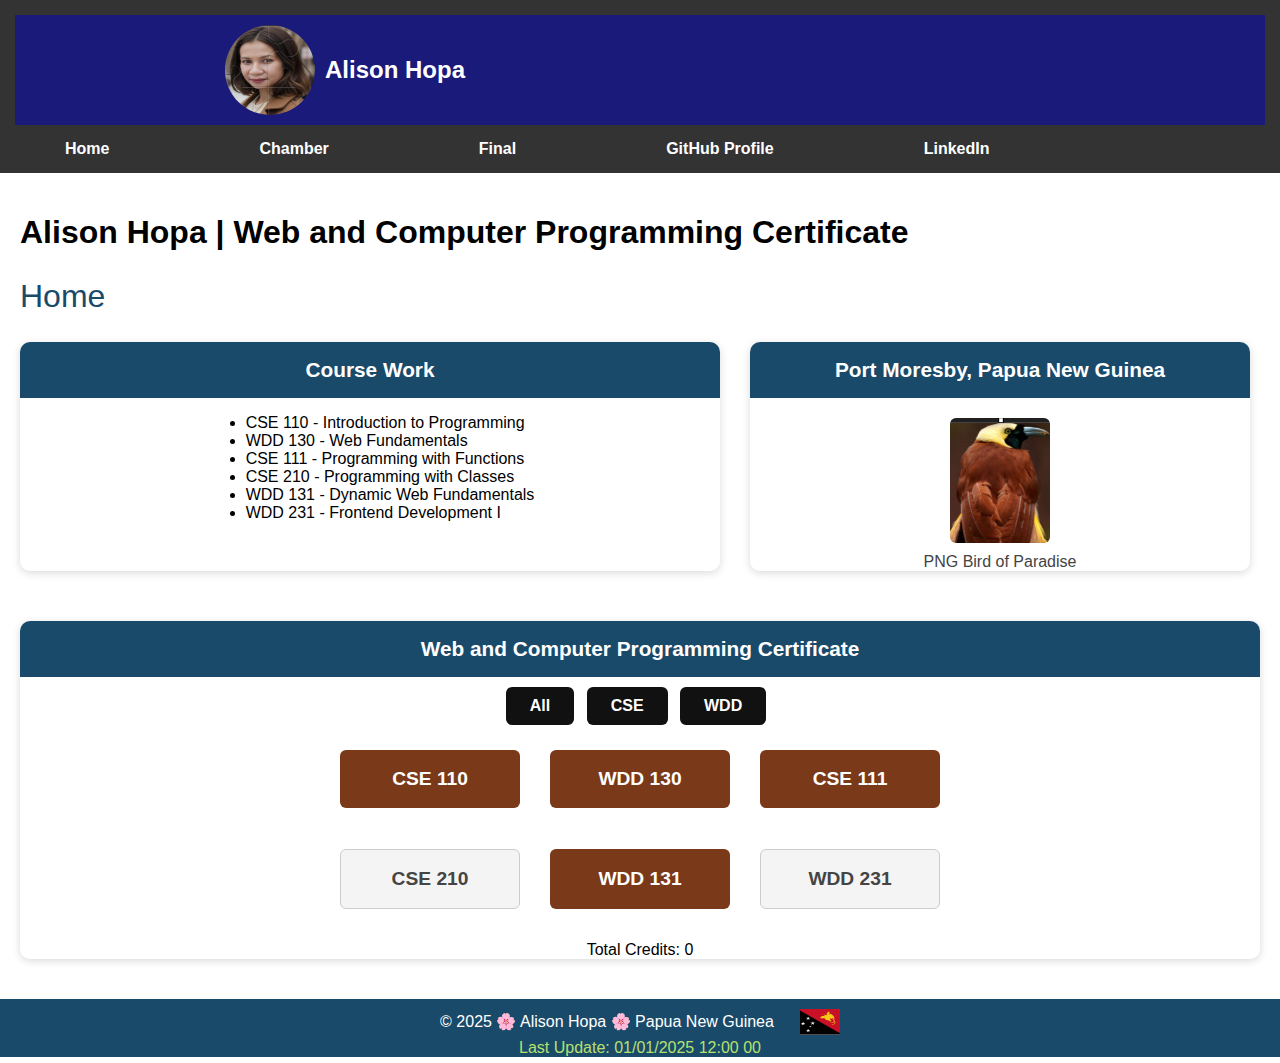
<file: index.html>
<!DOCTYPE html>
<html lang="en">
<head>
    <meta charset="UTF-8">
    <meta name="viewport" content="width=device-width, initial-scale=1.0">
    
    <link rel="preconnect" href="https://fonts.googleapis.com">
    <link rel="preconnect" href="https://fonts.gstatic.com" crossorigin>
    <link href="https://fonts.googleapis.com/css2?family=Roboto:wght@400;700&display=swap" rel="stylesheet">
    <link rel="stylesheet" href="styles/styles.css">
</head>
<body>
    <header>
        <div class="profile-container">
            <div class="profile-content">
                <img class="profile-img" src="images/pimage.png" alt="Profile Image of Alison Hopa">
                <h1 class="profile-name">Alison Hopa</h1>
            </div>
        </div>
        <nav class="nav-links" role="navigation" aria-label="Main navigation">
            <ul>
                <li><a href="#">Home</a></li>
                <li><a href="#">Chamber</a></li>
                <li><a href="final/final-project.html">Final</a></li>
                <li><a href="#">GitHub Profile</a></li>
                <li><a href="#">LinkedIn</a></li>
            </ul>
        </nav>
    </header>
    
    <main>
        <h1>Alison Hopa | Web and Computer Programming Certificate</h1>
        <h2 class="page-title">Home</h2>
        <div class="cards-container">
            <section class="course-work card">
                <h2>Course Work</h2>
                <ul>
                    <li>CSE 110 - Introduction to Programming</li>
                    <li>WDD 130 - Web Fundamentals</li>
                    <li>CSE 111 - Programming with Functions</li>
                    <li>CSE 210 - Programming with Classes</li>
                    <li>WDD 131 - Dynamic Web Fundamentals</li>
                    <li>WDD 231 - Frontend Development I</li>
                </ul>
            </section>

            <section class="location card">
                <h2>Port Moresby, Papua New Guinea</h2>
                <img src="images/bimage.webp" alt="Bird of Paradise in Papua New Guinea">
                <div class="caption">PNG Bird of Paradise</div>
            </section>
        </div>  

        <section class="certificate card">
            <h2>Web and Computer Programming Certificate</h2>
            <div class="filters">
                <button class="filter-btn">All</button>
                <button class="filter-btn">CSE</button>
                <button class="filter-btn">WDD</button>
            </div>
            <div class="courses">
                <button data-type="CSE">CSE 110</button>
                <button data-type="WDD">WDD 130</button>
                <button data-type="CSE">CSE 111</button>
                <button data-type="CSE">CSE 210</button>
                <button data-type="WDD">WDD 131</button>
                <button data-type="WDD">WDD 231</button>
            </div>
            <div id="total-credits">Total Credits: 0</div>
        </section>
    </main>

    <footer>
        <div class="footer-content">
            <span>&copy; 2025 <span class="flower-icon">🌸</span> Alison Hopa <span class="flower">🌸</span> Papua New Guinea</span>
            <img src="images/image.png" alt="Papua New Guinea Flag" class="flag-img">
        </div>
        <div class="footer-update">
            Last Update: 01/01/2025 12:00 00 
        </div>
    </footer>

    <script src="scripts/scripts.js"></script>
</body>
</html>
</file>
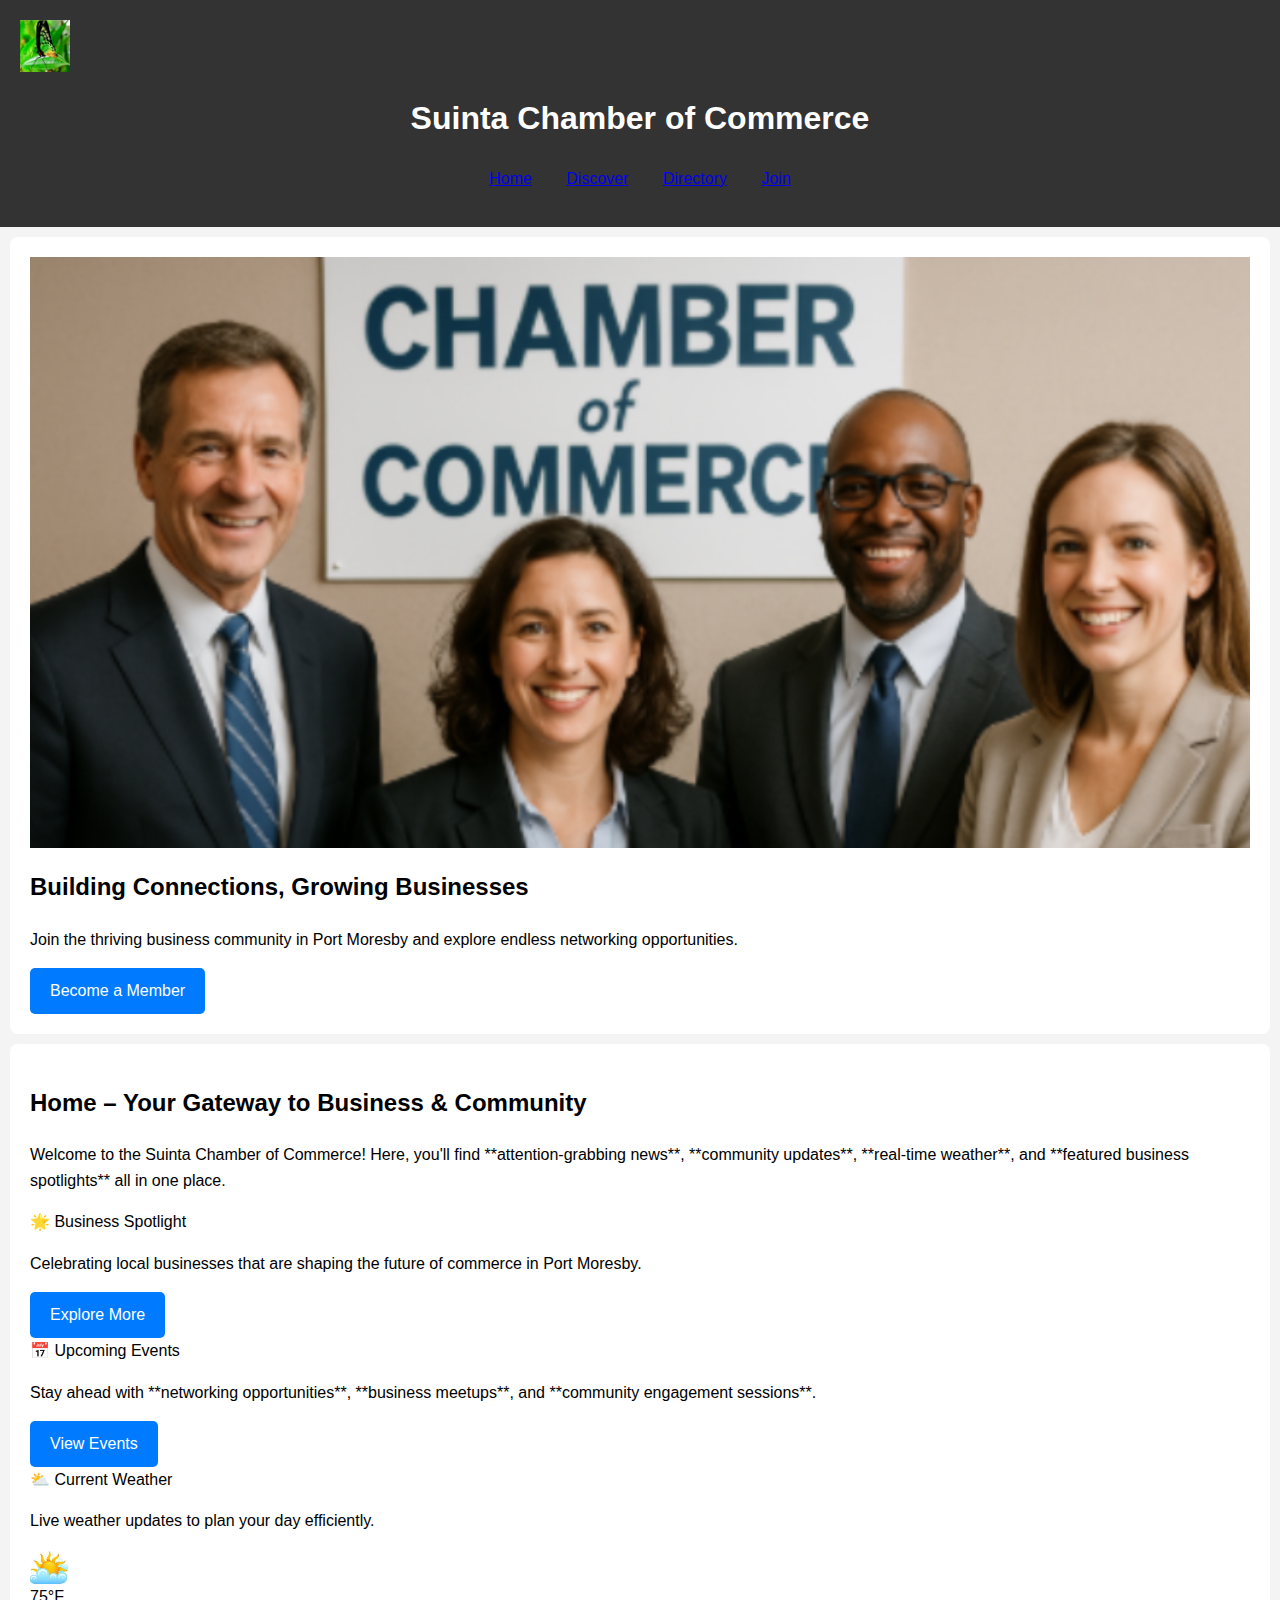
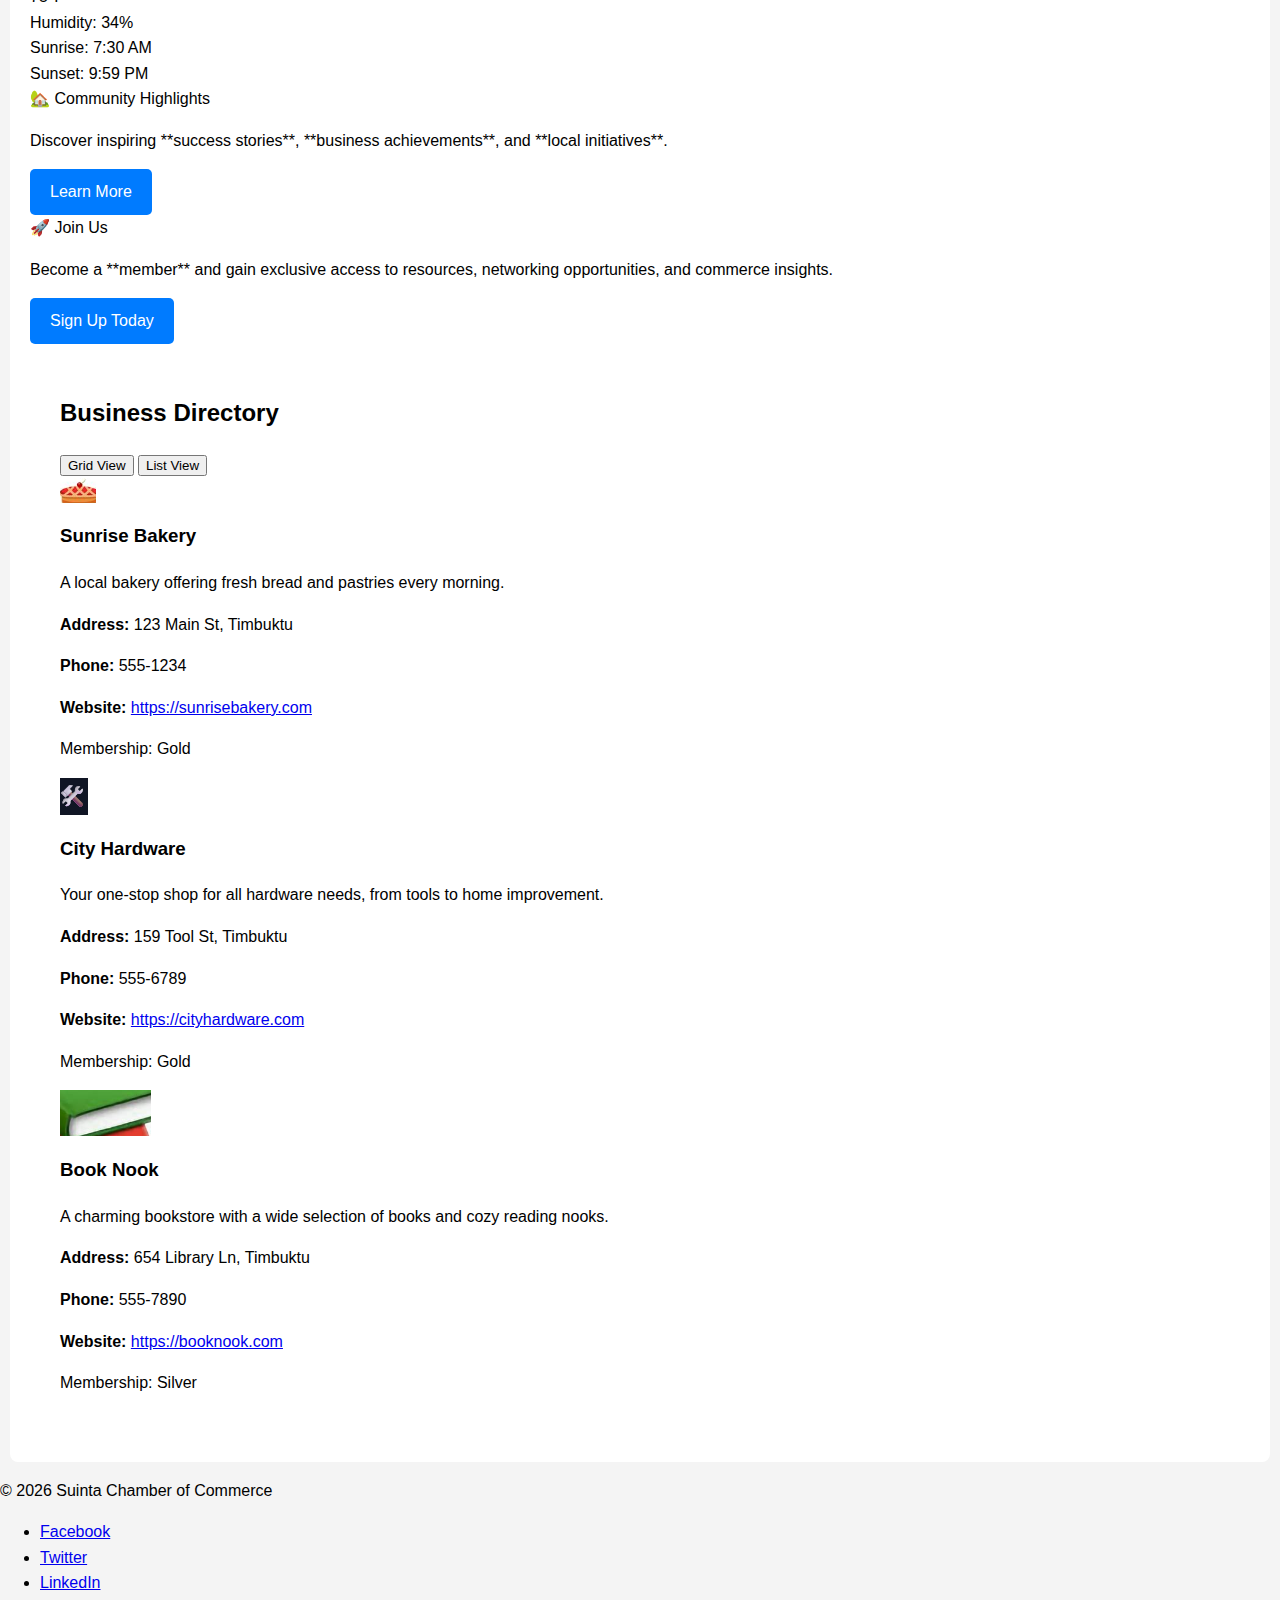
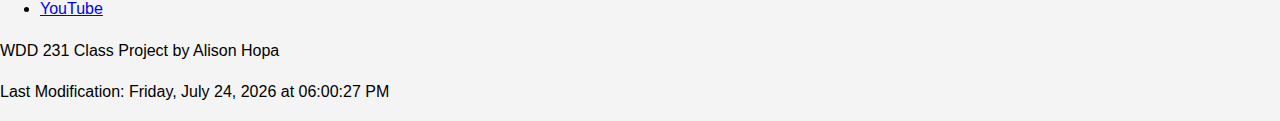
<file: chamber/index.html>
<!DOCTYPE html>
<html lang="en">
  <head>
    <meta charset="UTF-8">
    <meta name="viewport" content="width=device-width, initial-scale=1.0">
    <meta name="description" content="Join the thriving business community in Port Moresby with the Suinta Chamber of Commerce. Discover networking opportunities, business spotlights, and community updates.">
    <meta name="keywords" content="business, chamber of commerce, networking, Port Moresby, events, community">
    <meta name="author" content="Suinta Chamber of Commerce">
    
    <!-- Open Graph for Social Sharing -->
    <meta property="og:title" content="Suinta Chamber of Commerce - Building Connections, Growing Businesses">
    <meta property="og:description" content="Explore business opportunities, events, and community highlights in Port Moresby.">
    <meta property="og:image" content="https://alizenoch.github.io/wdd231/chamber/images/favicon.webp">
    <meta property="og:url" content="https://example.com">
    
    <!-- Favicon -->
    <link rel="icon" href="favicon.ico" type="image/x-icon">
    
    <!-- Stylesheets -->
    <link rel="stylesheet" href="styles.css" media="print" onload="this.media='all'">

    
    <!-- External Fonts -->
    <link rel="preconnect" href="https://fonts.googleapis.com">
    <link href="https://fonts.googleapis.com/css2?family=Roboto:wght@400;700&display=swap" rel="stylesheet">
    
    
    <title>Suinta Chamber of Commerce | Business & Community</title>
</head>

<body>
    <header>
        <div class="logo-container">
            <div class="logo">
                <img src="images/favicon.webp" alt="Suinta Chamber of Commerce" width="50" height="50" loading="lazy">

            </div>
            <h1 class="logo-name">
                <span class="logo-top">Suinta</span>    
                <span class="logo-bottom">Chamber of Commerce</span>
            </h1>
        </div>
        <nav>
           
            <ul id="nav-menu">
                <li><a href="index.html">Home</a></li>
                <li><a href="discover.html">Discover</a></li>
                <li><a href="directory.html">Directory</a></li>
                <li><a href="join.html">Join</a></li>
             
             </ul>
        </nav>
    </header>

    <main>
        <section class="hero">
            <img class="hero-image" src="images/hero-large.webp" alt="Suinta Chamber of Commerce" width="100%" height="700" loading="lazy">

            <div class="hero-text">
                <h2>Building Connections, Growing Businesses</h2>
                <p>Join the thriving business community in Port Moresby and explore endless networking opportunities.</p>
                <a href="join.html" class="cta-button">Become a Member</a>
            </div>
        </section>

        <section id="home">
            <h2> Home – Your Gateway to Business & Community</h2>
            <p>Welcome to the Suinta Chamber of Commerce! Here, you'll find **attention-grabbing news**, **community updates**, **real-time weather**, and **featured business spotlights** all in one place.</p>

            <div class="home-containers">
                <div class="home-box spotlight-box">
                    <div class="box-header">🌟 Business Spotlight</div>
                    <p>Celebrating local businesses that are shaping the future of commerce in Port Moresby.</p>
                    <a href="discover.html" class="cta-button">Explore More</a>
                </div>
                <div class="home-box events-box">
                    <div class="box-header">📅 Upcoming Events</div>
                    <p>Stay ahead with **networking opportunities**, **business meetups**, and **community engagement sessions**.</p>
                    <a href="events.html" class="cta-button">View Events</a>
                </div>
                <div class="home-box weather-box">
                    <div class="box-header">⛅ Current Weather</div>
                    <p>Live weather updates to plan your day efficiently.</p>
                    <div class="current-weather">
                        <div class="weather-row">
                            <img src="images/partly-cloudy-icon.webp" alt="Partly Cloudy" class="weather-icon">
                            <span class="weather-temp">75&deg;F</span>
                        </div>
                        <div class="weather-details">
                            <div>Humidity: 34%</div>
                            <div>Sunrise: 7:30 AM</div>
                            <div>Sunset: 9:59 PM</div>
                        </div>
                    </div>
                </div>
                <div class="home-box community-box">
                    <div class="box-header">🏡 Community Highlights</div>
                    <p>Discover inspiring **success stories**, **business achievements**, and **local initiatives**.</p>
                    <a href="discover.html" class="cta-button">Learn More</a>
                </div>
                <div class="home-box call-to-action-box">
                    <div class="box-header">🚀 Join Us</div>
                    <p>Become a **member** and gain exclusive access to resources, networking opportunities, and commerce insights.</p>
                    <a href="join.html" class="cta-button">Sign Up Today</a>
                </div>
                                 
                 <section>
                  <h2>Business Directory</h2>
                   <button id="gridView">Grid View</button>
                    <button id="listView">List View</button>
                    <div id="directoryContainer" class="grid"></div>
                   </section> <!-- Make sure this closing tag is in place -->  
            </div>
        </section>
    </main>

    <footer>
        <p>© <span id="copyrightYear"></span> Suinta Chamber of Commerce</p>
        <ul class="social-media">
            <li><a href="https://facebook.com/suintachamber">Facebook</a></li>
            <li><a href="https://twitter.com/suintachamber">Twitter</a></li>
            <li><a href="https://linkedin.com/company/suintachamber">LinkedIn</a></li>
            <li><a href="https://youtube.com/suintachamber">YouTube</a></li>
        </ul>
        <p>WDD 231 Class Project by Alison Hopa</p>
        <p>Last Modification: <span id="lastModified"></span></p>
    </footer>
    <script src="scripts/main.js" defer></script>

</body>
</html>
</file>
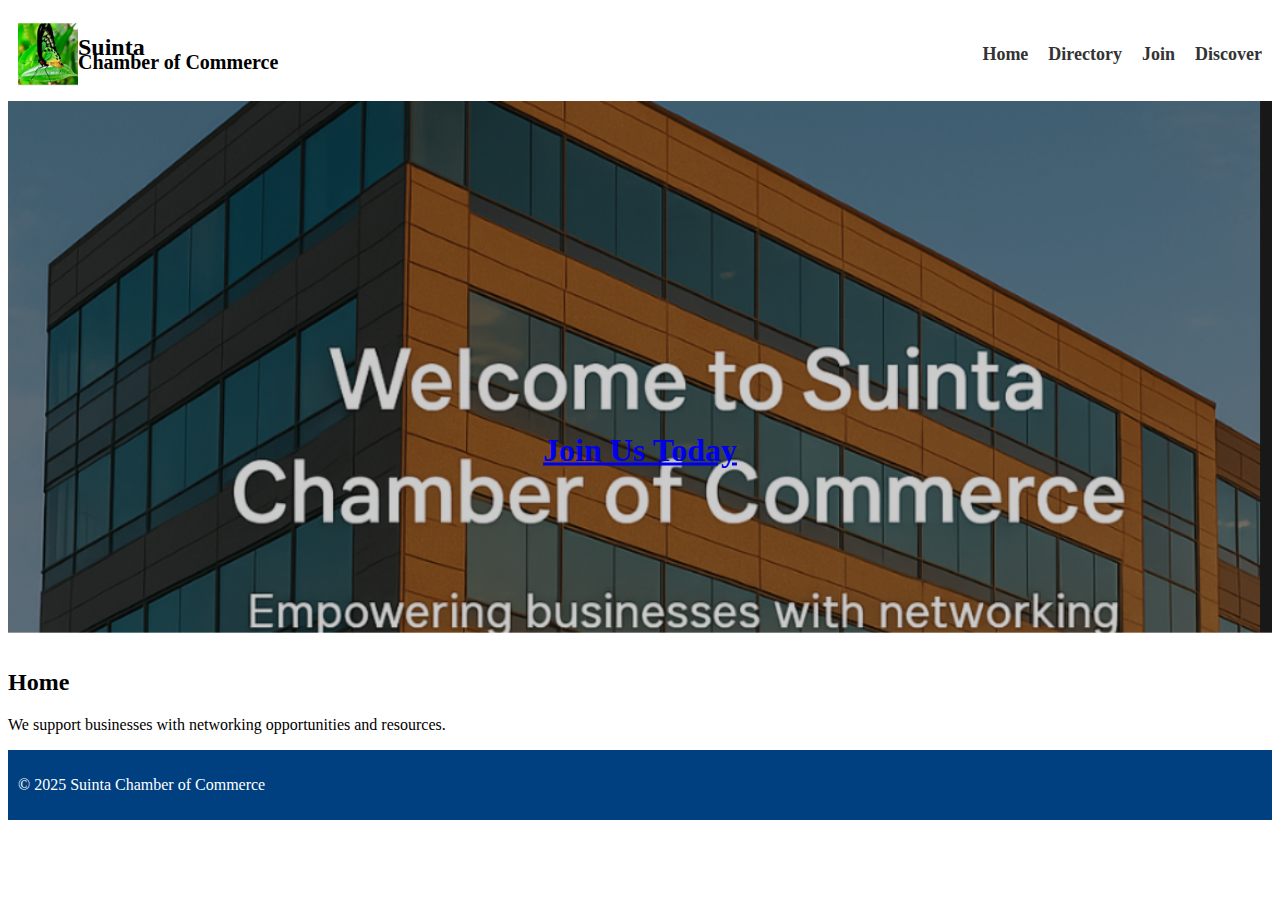
<file: ChamberWebsite/index.html>
<!DOCTYPE html>
<html lang="en">
<head>
    <meta charset="UTF-8">
    <meta name="viewport" content="width=device-width, initial-scale=1.0">
    <title>Suinta Chamber of Commerce</title>
    <link rel="stylesheet" href="styles.css">
    <script src="script.js" defer></script>
</head>
<body>
    
    <header class="header-container">
    <img src="images/logo.jpg" alt="Suinta
     Chamber of Commerce" class="logo-img">
      <div class="header-text">
        <h1>Suinta</h1>
        <h2>Chamber of Commerce</h2>
    </div>
    
    <nav class="nav-links">
        <ul>
            <li><a href="index.html">Home</a></li>
            <li><a href="directory.html">Directory</a></li>
            <li><a href="join.html">Join</a></li>
            <li><a href="discover.html">Discover</a></li>
        </ul>
    </nav>
</header>

<div class="hero">
    <img src="images/hero.jpg" alt="Welcome to Suinta" class="hero-image" loading="lazy">
    <div class="hero-text">
        
        
        <a href="join.html" class="cta-button">Join Us Today</a>
    </div>
</div>



    <main>
        <section id="home">
            <h2>Home</h2>
            <p>We support businesses with networking opportunities and resources.</p>
        </section>
    </main>

    <footer>
        <p>&copy; 2025 Suinta Chamber of Commerce</p>
    </footer>
</body>
</html>
</file>
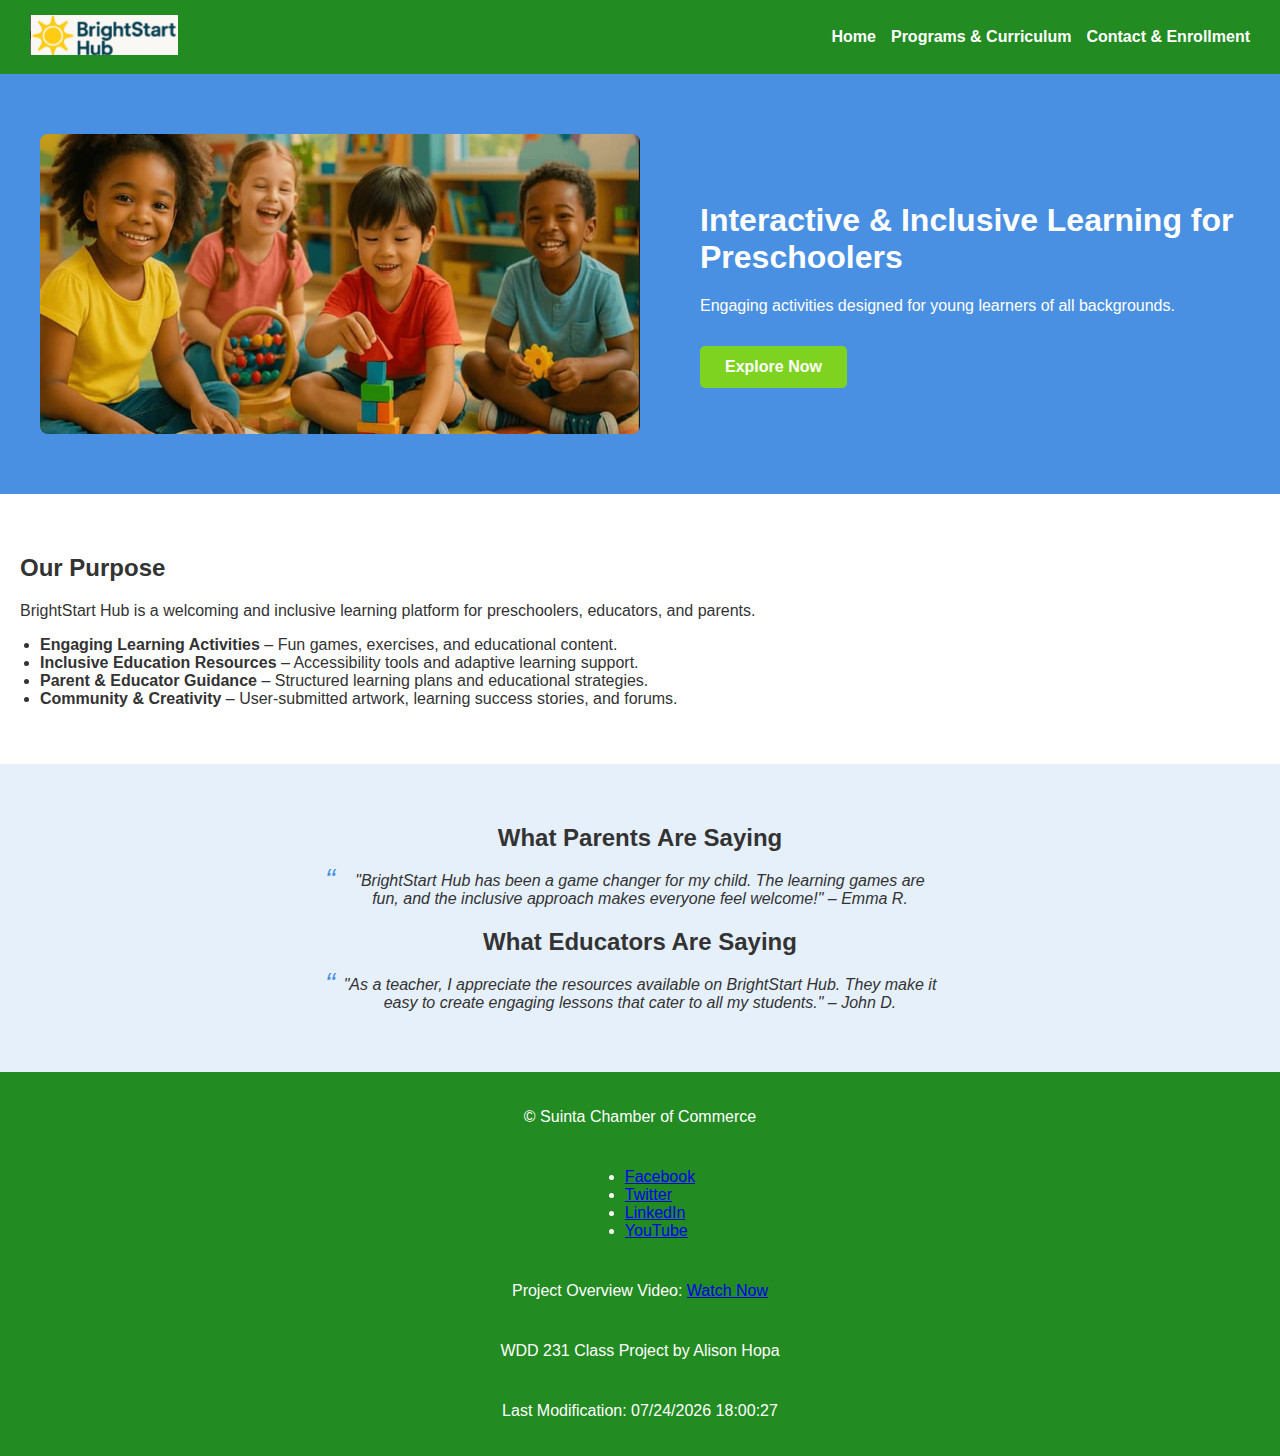
<file: final/index.html>
<!DOCTYPE html>
<html lang="en">
<head>
    <meta charset="UTF-8">
    <meta name="viewport" content="width=device-width, initial-scale=1.0">
    <meta name="description" content="Discover structured preschool programs and interactive learning activities designed for early childhood development.">
    <meta name="author" content="Alison Hopa">

         <!-- Open Graph for Social Sharing -->
    <meta property="og:title" content="Suinta Chamber of Commerce - Building Connections, Growing Businesses">
    <meta property="og:description" content="Explore business opportunities, events, and community highlights in Port Moresby.">
    <meta property="og:image" content="https://alizenoch.github.io/wdd231/final/images/favicon.webp">
    <meta property="og:url" content="https://alizenoch.github.io/wdd231/final/program.html">

      <!-- Favicon -->
    <link rel="icon" href="images/favicon.webp" type="image/webp">

      <!-- Stylesheets -->
    <link rel="stylesheet" href="styles/index.css">

      <!-- External Fonts -->
    <link rel="preconnect" href="https://fonts.googleapis.com">
    <link href="https://fonts.googleapis.com/css2?family=Roboto:wght@400;700&display=swap" rel="stylesheet">

    
    <title>BrightStart Hub</title>
    
    
    
</head>
<body>

    <header>
        <div class="logo"><img src="images/favicon.webp" alt="BrightStart Hub Logo" loading="lazy">
        </div>
        <nav>
            <ul>
                <li><a href="index.html">Home</a></li>
                <li><a href="program.html">Programs & Curriculum</a></li>
                <li><a href="contact.html">Contact & Enrollment</a></li>
            </ul>
        </nav>
    </header>

    <main>
        <section class="hero">
            <img src="images/hero-large.jpg" alt="Preschool kids learning and playing" loading="lazy" class="hero-img" >
            <div class="hero-text">
                <h1>Interactive & Inclusive Learning for Preschoolers</h1>
                <p>Engaging activities designed for young learners of all backgrounds.</p>
                <a href="programs.html" class="cta-button">Explore Now</a>
            </div>
        </section>

        <section class="about">
            <h2>Our Purpose</h2>
            <p>BrightStart Hub is a welcoming and inclusive learning platform for preschoolers, educators, and parents.</p>
            <ul>
                <li><strong>Engaging Learning Activities</strong> – Fun games, exercises, and educational content.</li>
                <li><strong>Inclusive Education Resources</strong> – Accessibility tools and adaptive learning support.</li>
                <li><strong>Parent & Educator Guidance</strong> – Structured learning plans and educational strategies.</li>
                <li><strong>Community & Creativity</strong> – User-submitted artwork, learning success stories, and forums.</li>
            </ul>
        </section>

        <section class="testimonials">
            <h2>What Parents Are Saying</h2>
            <blockquote>
                "BrightStart Hub has been a game changer for my child. The learning games are fun, and the inclusive approach makes everyone feel welcome!" – Emma R.
            </blockquote>
            <h2>What Educators Are Saying</h2>
            <blockquote>
                "As a teacher, I appreciate the resources available on BrightStart Hub. They make it easy to create engaging lessons that cater to all my students." – John D.
            </blockquote>
        </section>
    </main>

      <footer>
        <p>© <span id="copyrightYear"></span> Suinta Chamber of Commerce</p>
        <ul class="social-media">
            <li><a href="https://facebook.com/brightstarthub">Facebook</a></li>
            <li><a href="https://twitter.com/brightstarthub">Twitter</a></li>
            <li><a href="https://linkedin.com/brightstarthub">LinkedIn</a></li>
            <li><a href="https://youtube.com/brightstarthub">YouTube</a></li>
        </ul>
        <p>Project Overview Video:
            <a href="https://app.screencastify.com/watch/zdKtVbMUAIlNTeCfEAVe" target="_blank">Watch Now</a>
        </p>
        <p>WDD 231 Class Project by Alison Hopa</p>
        <p>Last Modification: <span id="lastModified"></span></p>
    </footer>
    <script defer src="scripts/index.js"></script>

</body>
</html>
</file>
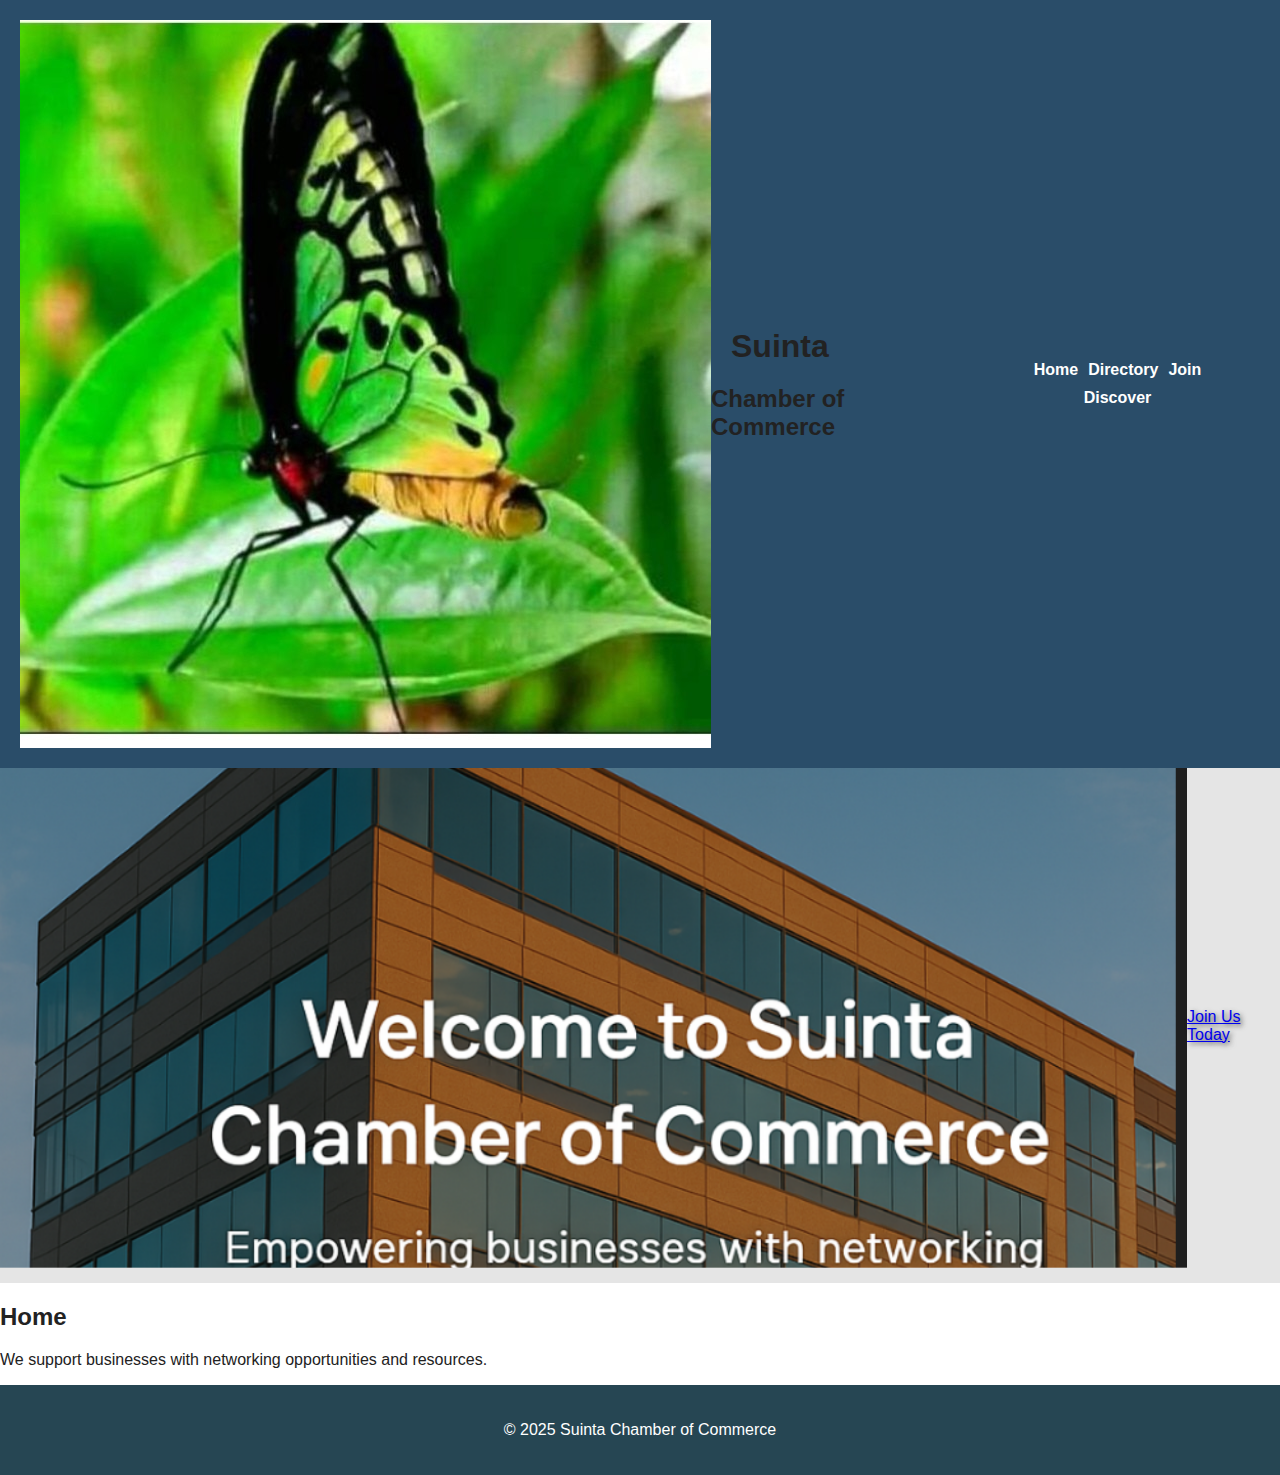
<file: chamber/directory.html>
<!DOCTYPE html>
<html lang="en">
<head>
    <meta charset="UTF-8">
    <meta name="viewport" content="width=device-width, initial-scale=1.0">
    <meta http-equiv="X-UA-Compatible" content="ie=edge">
    <meta name="description" content="Directory page for the Suinta Chamber of Commerce - Supporting local businesses and fostering community growth.">
    <meta name="author" content="Alison Hopa">       
    <title>Suinta Chamber of Commerce Directory</title>
    <!-- Facebook Open Graph Meta Tags -->
    <meta property="og:title" content="Suinta Chamber of Commerce Directory">
    <meta property="og:description" content="Directory page for the Suinta Chamber of Commerce - Supporting local businesses and fostering community growth.">
    <meta property="og:image" content="https://alizenoch.github.io/wdd231/chamber/images/hero.jpg">
    <meta property="og:url" content="https://alizenoch.github.io/wdd231/chamber/directory.html">
    <meta property="og:type" content="website"> <!-- Added this line -->
    
    <link rel="icon" href="images/favicon.ico" type="image/x-icon">
    <link rel="stylesheet" href="styles/styles.css">
    <script src="script.js" defer></script>
</head>
<body>
    
    <header class="header-container">
    <img src="images/favicon.png" alt="Suinta
     Chamber of Commerce" class="favicon-img">
      <div class="header-text">
        <h1>Suinta</h1>
        <h2>Chamber of Commerce</h2>
    </div>
    
    <nav class="nav-links">
        <ul>
            <li><a href="index.html">Home</a></li>
            <li><a href="directory.html">Directory</a></li>
            <li><a href="join.html">Join</a></li>
            <li><a href="discover.html">Discover</a></li>
        </ul>
    </nav>
</header>

<div class="hero">
    <img src="images/hero.jpg" alt="Welcome to Suinta" class="hero-image" loading="lazy">
    <div class="hero-text">
        
        
        <a href="join.html" class="cta-button">Join Us Today</a>
    </div>
</div>



    <main>
        <section id="home">
            <h2>Home</h2>
            <p>We support businesses with networking opportunities and resources.</p>
        </section>
    </main>

    <footer>
        <p>&copy; 2025 Suinta Chamber of Commerce</p>
    </footer>
</body>
</html>
</file>
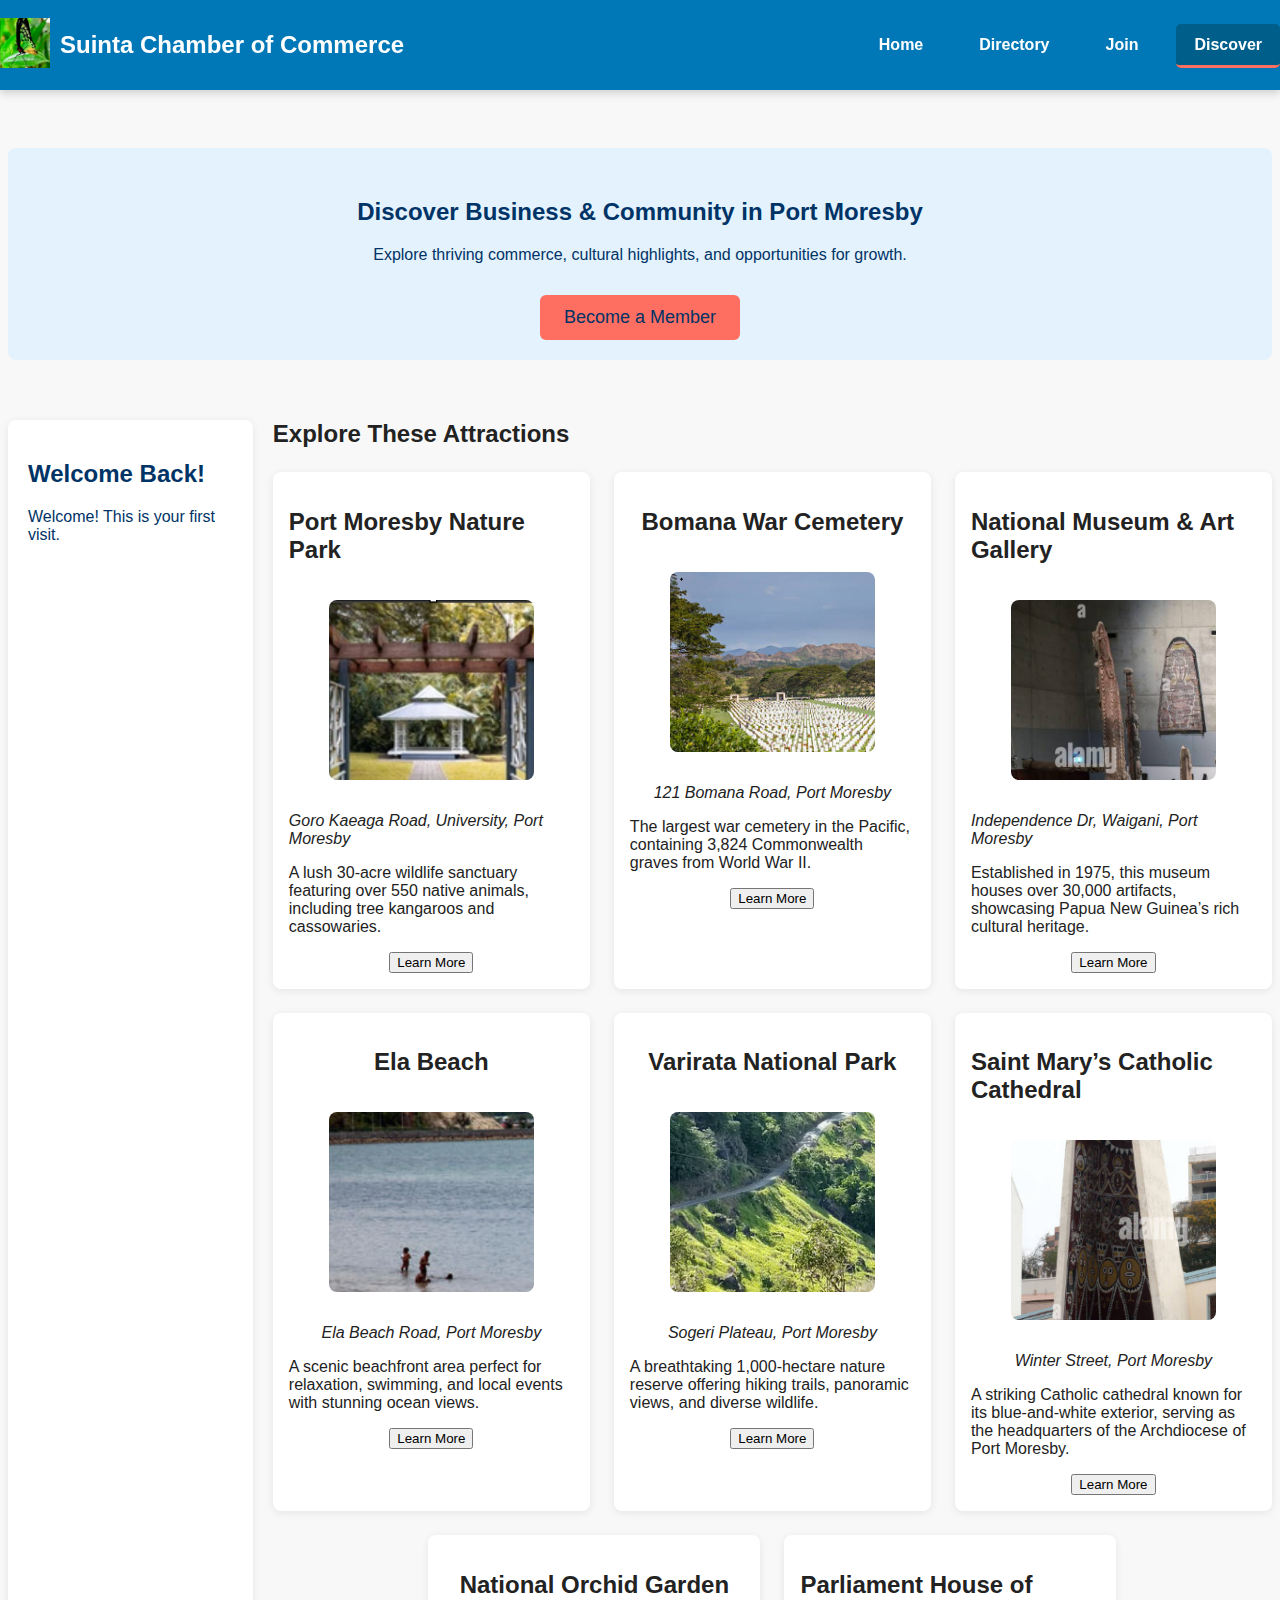
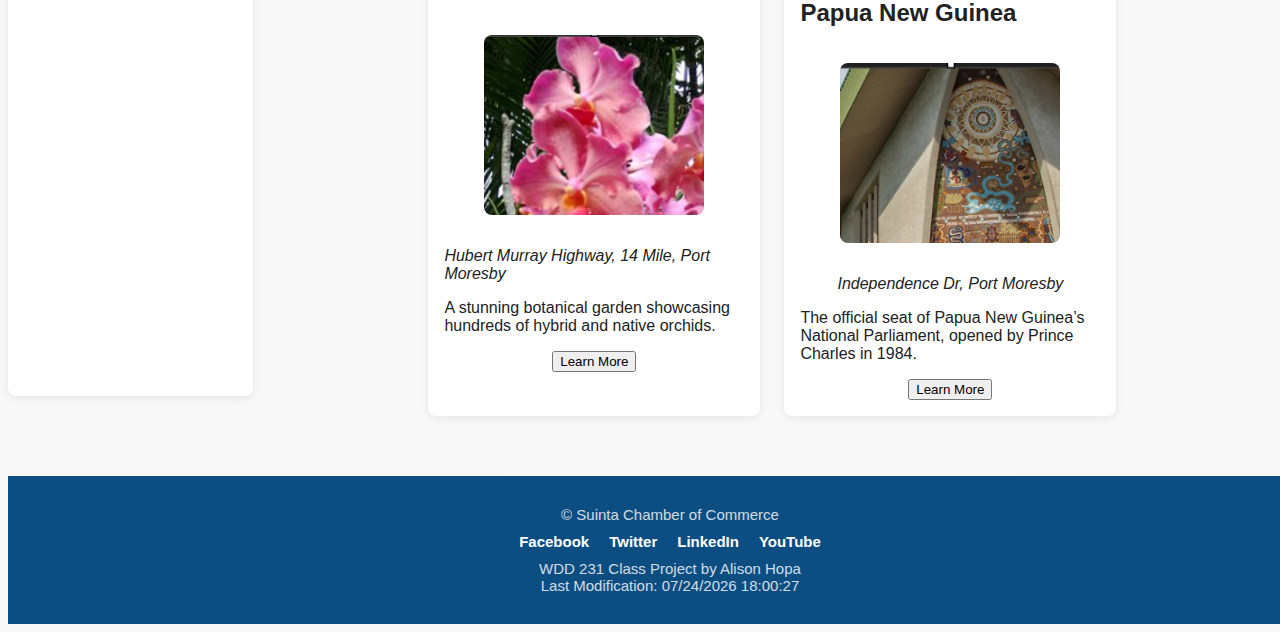
<file: chamber/discover.html>
<!DOCTYPE html>
<html lang="en">
<head>
    <meta charset="UTF-8">
    <meta name="viewport" content="width=device-width, initial-scale=1.0">
    <meta name="description" content="Discover Port Moresby with the Suinta Chamber of Commerce. Explore business opportunities, attractions, and community insights.">
    <meta name="author" content="Alison Hopa">

    <!-- Favicon -->
     <link rel="icon" href="images/favicon.webp" type="image/png">

    <!-- Open Graph Metadata -->
    <meta property="og:title" content="Discover Business & Community in Port Moresby">
    <meta property="og:description" content="Explore thriving commerce, cultural highlights, and opportunities for growth in Port Moresby.">
    <meta property="og:image" content="https://yourchambersite.com/images/og-image.jpg">
    <meta property="og:url" content="https://yourchambersite.com/discover.html">

    <link rel="stylesheet" href="styles/discover.css">
    <title>Discover Port Moresby | Suinta Chamber of Commerce</title>
</head>
<body>
    <header class="header">
        
        <div class="logo-container">
            <div class="logo">
                <img src="images/favicon.webp" alt=" Logo of Suinta Chamber of Commerce" loading="lazy">
            </div>
            <h1 class="logo-name">
                <span class="logo-top">Suinta</span>
                <span class="logo-bottom">Chamber of Commerce</span>
            </h1>
        </div>
        <nav>
            <ul id="nav-menu">
                <li><a href="index.html">Home</a></li>
                <li><a href="directory.html">Directory</a></li>
                <li><a href="join.html">Join</a></li>
                <li><a href="discover.html" class="active" aria-current="page">Discover</a></li>
            </ul>
        </nav>
    </header>
    <div class="container">
        
           
        

        <section class="hero">
            <h2>Discover Business & Community in Port Moresby</h2>
            <p>Explore thriving commerce, cultural highlights, and opportunities for growth.</p>
            <a href="join.html" class="cta-button">Become a Member</a>
        </section>

        <aside class="sidebar">
            <h2>Welcome Back!</h2>
            <p id="visit-message">Checking last visit...</p>
        </aside>

        <main class="content">
            <section class="gallery">
                <h2>Explore These Attractions</h2>
                <div class="card-container">
                    <!-- Cards will be dynamically loaded here -->
                </div>
            </section>
        </main>
    </div>
    <footer>
        <p>© <span id="copyrightYear"></span> Suinta Chamber of Commerce</p>
        <ul class="social-media">
            <li><a href="https://facebook.com/suintachamber">Facebook</a></li>
            <li><a href="https://twitter.com/suintachamber">Twitter</a></li>
            <li><a href="https://linkedin.com/company/suintachamber">LinkedIn</a></li>
            <li><a href="https://youtube.com/suintachamber">YouTube</a></li>
        </ul>
        <p>WDD 231 Class Project by Alison Hopa</p>
        <p>Last Modification: <span id="lastModified"></span></p>
    </footer>
    <script src="scripts/discover.js" defer></script>
</body>
</html>
</file>
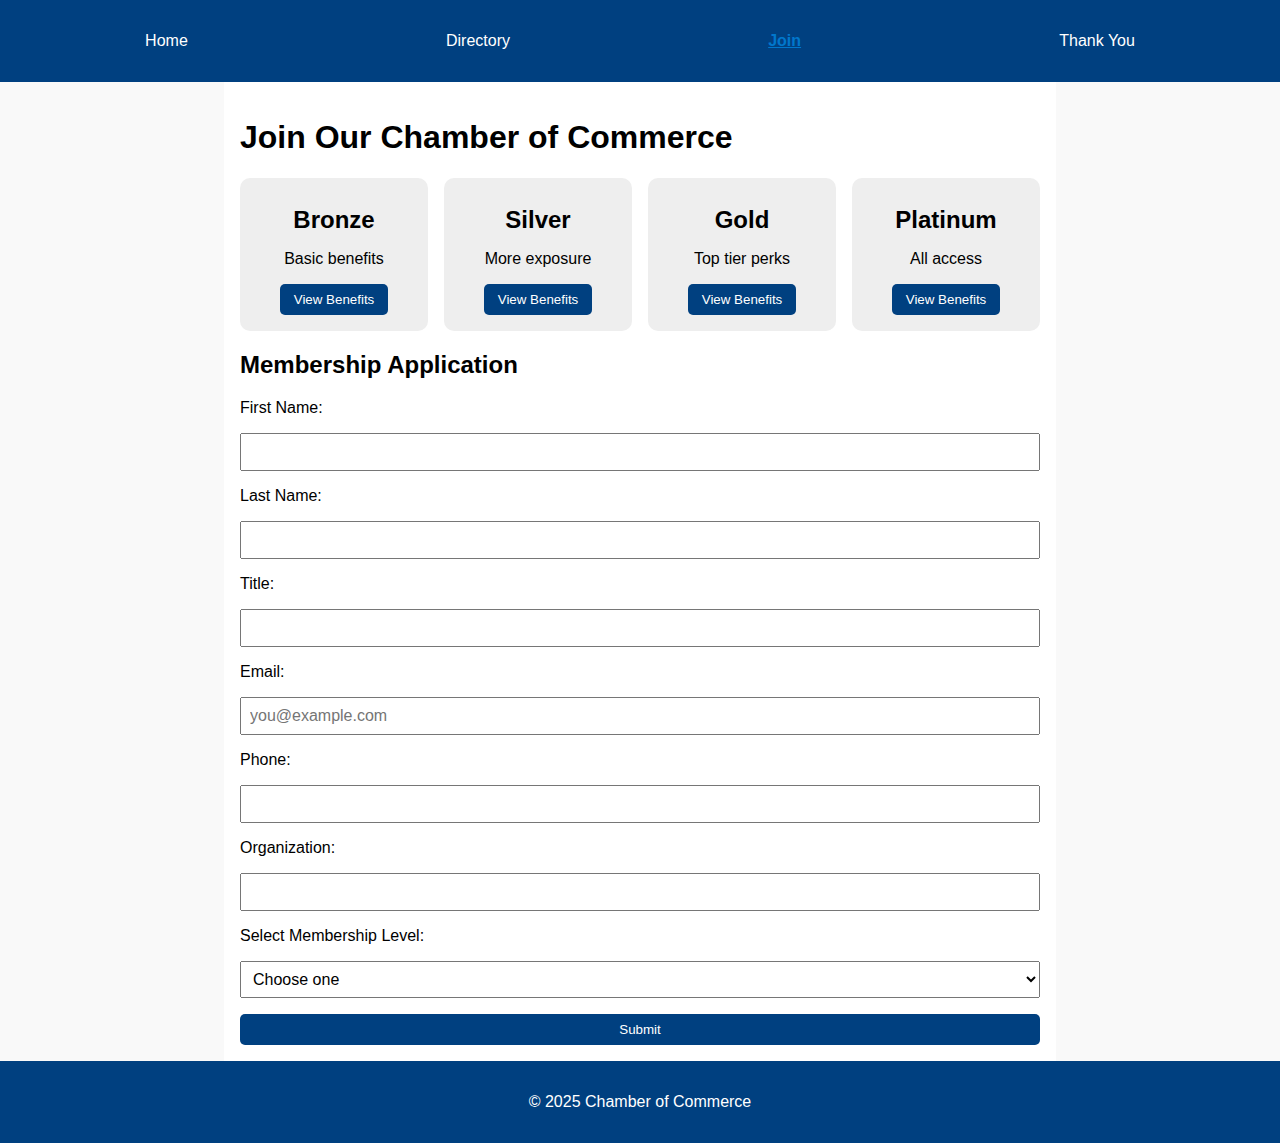
<file: chamber/join.html>
<!DOCTYPE html>
<html lang="en">
<head>
  <meta charset="UTF-8" />
  <meta name="viewport" content="width=device-width, initial-scale=1.0" />
  <meta name="description" content="Join the [Your Chamber Name] Chamber of Commerce" />
  <title>Join | Chamber of Commerce</title>
  <link rel="stylesheet" href="styles/join.css" />
</head>
<body>
  <header>
    <nav class="navbar">
    <ul>
        <li><a href="index.html">Home</a></li>
        <li><a href="directory.html">Directory</a></li>
        <li><a href="index.html" class="active">Join</a></li>
        <li><a href="thank-you.html">Thank You</a></li>
    </ul>
</nav>

  </header>

  <main>
    <h1>Join Our Chamber of Commerce</h1>

    <!-- Membership Cards with Modals -->
    <section class="membership-cards">
      <div class="card" data-level="Bronze">
        <h2>Bronze</h2>
        <p>Basic benefits</p>
        <button class="modal-btn">View Benefits</button>
      </div>
      <div class="card" data-level="Silver">
        <h2>Silver</h2>
        <p>More exposure</p>
        <button class="modal-btn">View Benefits</button>
      </div>
      <div class="card" data-level="Gold">
        <h2>Gold</h2>
        <p>Top tier perks</p>
        <button class="modal-btn">View Benefits</button>
      </div>
      <div class="card" data-level="Platinum">
        <h2>Platinum</h2>
        <p>All access</p>
        <button class="modal-btn">View Benefits</button>
      </div>
    </section>

    <!-- Modal -->
    <div id="modal" class="modal hidden">
      <div class="modal-content">
        <span class="close">&times;</span>
        <h3 id="modal-title">Membership Benefits</h3>
        <p id="modal-body">Details go here...</p>
      </div>
    </div>

    <!-- Join Form -->
    <section class="join-form">
      <h2>Membership Application</h2>
      <form action="thank-you.html" method="GET" id="joinForm">
        <label for="firstname">First Name:</label>
        <input type="text" id="firstname" name="firstname" title="First Name" autocomplete="given-name" required />

        <label for="lastname">Last Name:</label>
        <input type="text" id="lastname" name="lastname" title="Last Name" autocomplete="family-name" required />

        <label for="title">Title:</label>
        <input type="text" id="title" name="title" pattern="[A-Za-z\- ]{7,}" title="At least 7 letters, hyphens, or spaces only" required />

        <label for="email">Email:</label>
        <input type="email" id="email" name="email" placeholder="you@example.com" title="Email" autocomplete="email" required />

        <label for="phone">Phone:</label>
        <input type="tel" id="phone" name="phone" title="Phone" autocomplete="tel" required />

        <label for="organization">Organization:</label>
        <input type="text" id="organization" name="organization" title="Organization" autocomplete="organization" required />

        <label for="membership">Select Membership Level:</label>
        <select id="membership" name="membership" required>
          <option value="">Choose one</option>
          <option value="bronze">Bronze</option>
          <option value="silver">Silver</option>
          <option value="gold">Gold</option>
          <option value="platinum">Platinum</option>
        </select>

        <!-- Hidden Date Timestamp -->
        <input type="hidden" id="timestamp" name="timestamp" />

        <button type="submit">Submit</button>
      </form>
    </section>
  </main>

  <footer>
    <p>&copy; 2025 Chamber of Commerce</p>
  </footer>

  <script src="scripts/join.js"></script>
</body>
</html>
</file>
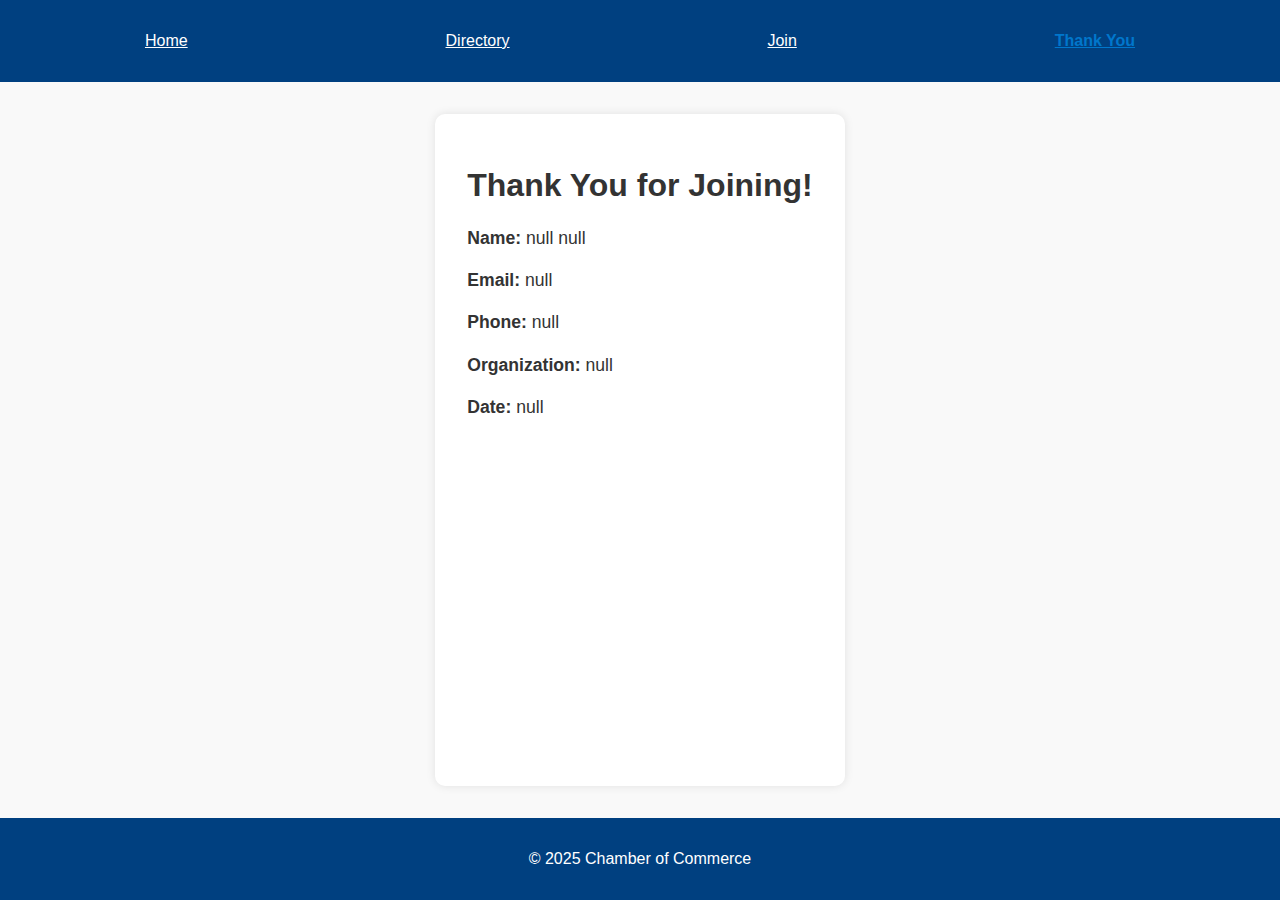
<file: chamber/thank-you.html>
<!DOCTYPE html>
<html lang="en">
<head>
  <meta charset="UTF-8" />
  <meta name="viewport" content="width=device-width, initial-scale=1.0"/>
  <title>Thank You | Chamber</title>
  <link rel="stylesheet" href="styles/thank-you.css" />
</head>
<body>
  <header>
    <nav class="navbar">
        <ul>
            <li><a href="index.html">Home</a></li>
            <li><a href="directory.html">Directory</a></li>
            <li><a href="join.html" >Join</a></li>
            <li><a href="thank-you.html" class="active">Thank You</a></li>
        </ul>
    </nav>
  </header>

  <main>
    <h1>Thank You for Joining!</h1>
    <div id="thank-you-message"></div>
  </main>

  <footer>
    <p>&copy; 2025 Chamber of Commerce</p>
  </footer>

  <script>
    const params = new URLSearchParams(window.location.search);
    const output = `
      <p><strong>Name:</strong> ${params.get("firstname")} ${params.get("lastname")}</p>
      <p><strong>Email:</strong> ${params.get("email")}</p>
      <p><strong>Phone:</strong> ${params.get("phone")}</p>
      <p><strong>Organization:</strong> ${params.get("organization")}</p>
      <p><strong>Date:</strong> ${params.get("timestamp")}</p>
    `;
    document.getElementById("thank-you-message").innerHTML = output;
  </script>
</body>
</html>
</file>
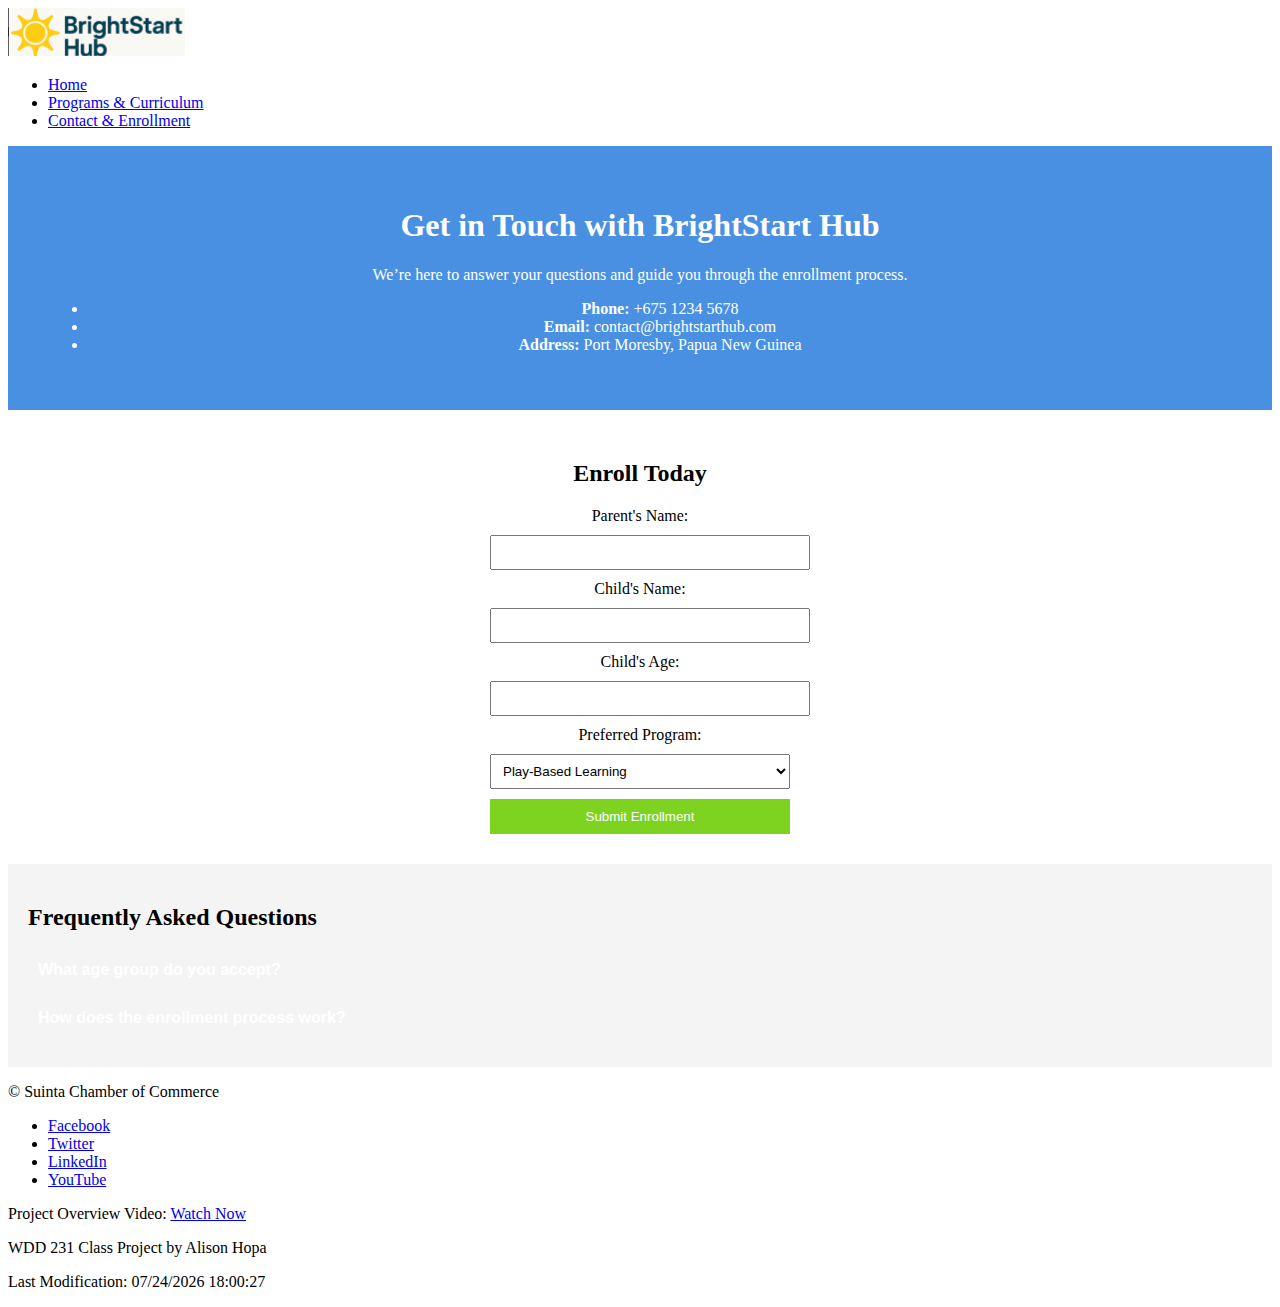
<file: final/contact.html>
<!DOCTYPE html>
<html lang="en">
<head>
    <meta charset="UTF-8">
    <meta name="viewport" content="width=device-width, initial-scale=1.0">
    <meta name="description" content="Get in touch with BrightStart Hub for inquiries and enrollment information.">
    <meta name="author" content="Alison Hopa">

    <!-- Open Graph for Social Sharing -->
    <meta property="og:title" content="Contact & Enrollment | BrightStart Hub">
    <meta property="og:description" content="Get in touch with BrightStart Hub for inquiries and enrollment information.">
    <meta property="og:image" content="https://alizenoch.github.io/wdd231/final/images/favicon.webp">
    <meta property="og:url" content="https://alizenoch.github.io/wdd231/final/contact.html">

    <!-- Favicon -->
    <link rel="icon" href="images/favicon.webp" type="image/webp">

    <!-- Stylesheets -->
    <link rel="stylesheet" href="styles/contact.css">

    <!-- External Fonts -->
    <link rel="preconnect" href="https://fonts.googleapis.com">
    <link href="https://fonts.googleapis.com/css2?family=Roboto:wght@400;700&display=swap" rel="stylesheet">
    <link rel="preconnect" href="https://fonts.gstatic.com" crossorigin>
    <link href="https://fonts.googleapis.com/css2?family=Roboto+Condensed:wght@400;700&display=swap" rel="stylesheet">
    

    <title>Contact & Enrollment | BrightStart Hub</title>

</head>
<body>

    <header>
        <div class="logo"><img src="images/favicon.webp" alt="BrightStart Hub Logo" loading="lazy" ></div>
        <nav>
            <ul>
                <li><a href="index.html">Home</a></li>
                <li><a href="program.html">Programs & Curriculum</a></li>
                <li><a href="contact.html">Contact & Enrollment</a></li>
            </ul>
        </nav>
    </header>

    <main>
        <section class="contact">
            <h1>Get in Touch with BrightStart Hub</h1>
            <p>We’re here to answer your questions and guide you through the enrollment process.</p>
            <ul>
                <li><strong>Phone:</strong> +675 1234 5678</li>
                <li><strong>Email:</strong> contact@brightstarthub.com</li>
                <li><strong>Address:</strong> Port Moresby, Papua New Guinea</li>
            </ul>
        </section>

        <section class="enrollment">
            <h2>Enroll Today</h2>
            <form id="enrollmentForm">
                <label for="parentName">Parent's Name:</label>
                <input type="text" id="parentName" required>

                <label for="childName">Child's Name:</label>
                <input type="text" id="childName" required>

                <label for="childAge">Child's Age:</label>
                <input type="number" id="childAge" required min="2" max="5">

                <label for="program">Preferred Program:</label>
                <select id="program">
                    <option>Play-Based Learning</option>
                    <option>Creative Exploration</option>
                    <option>Physical Play & Movement</option>
                </select>

                <button type="submit">Submit Enrollment</button>
            </form>
        </section>

        <section class="faq">
            <h2>Frequently Asked Questions</h2>
            <div class="faq-item">
                <button class="faq-question">What age group do you accept?</button>
                <p class="faq-answer">We welcome preschoolers between ages 2 to 5.</p>
            </div>
            <div class="faq-item">
                <button class="faq-question">How does the enrollment process work?</button>
                <p class="faq-answer">Simply fill out the form and our team will contact you with further details.</p>
            </div>
        </section>
    </main>

    <footer>
       <p>© <span id="copyrightYear"></span> Suinta Chamber of Commerce</p>
        <ul class="social-media">
            <li><a href="https://facebook.com/brightstarthub">Facebook</a></li>
            <li><a href="https://twitter.com/brightstarthub">Twitter</a></li>
            <li><a href="https://linkedin.com/brightstarthub">LinkedIn</a></li>
            <li><a href="https://youtube.com/brightstarthub">YouTube</a></li>
        </ul>
        <p>Project Overview Video:
            <a href="https://app.screencastify.com/watch/zdKtVbMUAIlNTeCfEAVe" target="_blank">Watch Now</a>
        </p>
        <p>WDD 231 Class Project by Alison Hopa</p>
        <p>Last Modification: <span id="lastModified"></span></p>
    </footer>
    <script defer src="scripts/contact.js"></script>

</body>
</html>
</file>
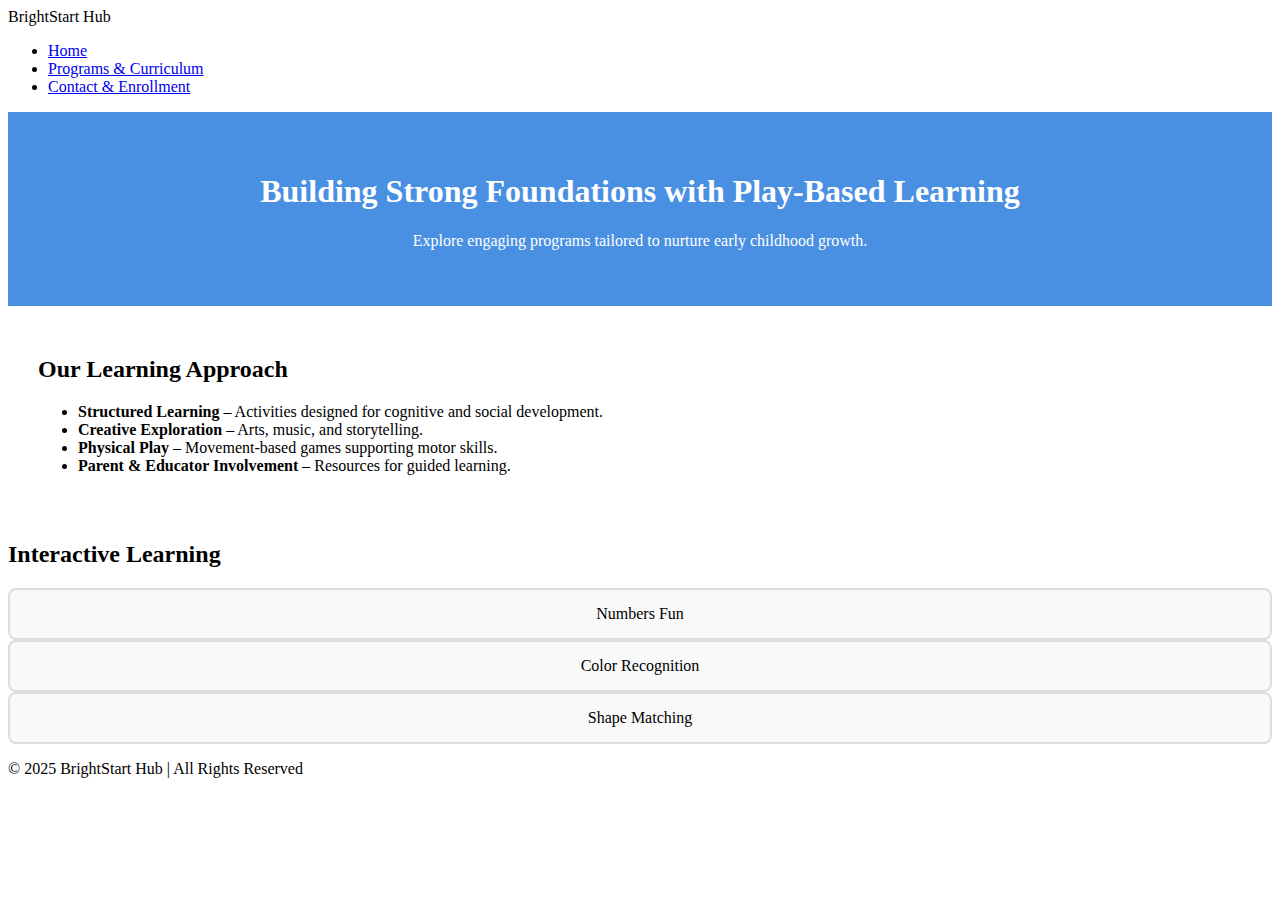
<file: final/program.html>
<!DOCTYPE html>
<html lang="en">
<head>
    <meta charset="UTF-8">
    <meta name="viewport" content="width=device-width, initial-scale=1.0">
    <title>Programs & Curriculum | BrightStart Hub</title>
    <link rel="stylesheet" href="styles/program.css">
    <script defer src="scripts/program.js"></script>
</head>
<body>

    <header>
        <div class="logo">BrightStart Hub</div>
        <nav>
            <ul>
                <li><a href="index.html">Home</a></li>
                <li><a href="programs.html">Programs & Curriculum</a></li>
                <li><a href="contact.html">Contact & Enrollment</a></li>
            </ul>
        </nav>
    </header>

    <main>
        <section class="intro">
            <h1>Building Strong Foundations with Play-Based Learning</h1>
            <p>Explore engaging programs tailored to nurture early childhood growth.</p>
        </section>

        <section class="programs">
            <h2>Our Learning Approach</h2>
            <ul>
                <li><strong>Structured Learning</strong> – Activities designed for cognitive and social development.</li>
                <li><strong>Creative Exploration</strong> – Arts, music, and storytelling.</li>
                <li><strong>Physical Play</strong> – Movement-based games supporting motor skills.</li>
                <li><strong>Parent & Educator Involvement</strong> – Resources for guided learning.</li>
            </ul>
        </section>

        <section class="activities">
            <h2>Interactive Learning</h2>
            <div class="activity-card">Numbers Fun</div>
            <div class="activity-card">Color Recognition</div>
            <div class="activity-card">Shape Matching</div>
        </section>
    </main>

    <footer>
        <p>© 2025 BrightStart Hub | All Rights Reserved</p>
    </footer>

</body>
</html>
</file>
<file: styles/styles.css>
body {
    font-family: Arial, sans-serif;
    margin: 0;
    padding: 0;
}
header {
    display: flex;
    flex-direction: column;
    align-items: center;
    justify-content: space-between;
    background-color: #333;
    color: white;
    padding: 15px;
}


.profile-container {
    display: flex;
    flex-direction: column;
    align-items: flex-start;
    gap: 10px;
    background-color: #1a1a7a;  
    padding: 10px;
    width: 100%;
    box-sizing: border-box;
      
}

.profile-content {
    display: flex;
    align-items: center;
    gap: 10px;
    margin-left: 200px; /* Moves only the image and name */
}


.profile-img {
    width: 90px;
    height: 90px;
    border-radius: 50%;
}

.profile-name {
    color:white;
    font-size: 1.5rem;
    font-weight: bold;
}
.nav-links {
    margin-top: 15px;
    display: flex;
    justify-content: flex-start;
    gap: 20px;
    width: 100%;
    background-color:transparent;
}



.nav-links ul {
    display: flex;
    padding: 0;
    margin:0;
    list-style: none;
    gap: 150px;
}
.nav-links li:first-child {
    margin-left: 50px; /* Adds space to the left of the Home link */
}    
    
    

.nav-links li {
    list-style: none;
}

.nav-links a {
    text-decoration: none;
    color: white;
    font-weight: bold;
}
main {
    padding: 20px;
}

.course-work,
.location,
.certificate {
    margin-bottom: 20px;
}

.filters button,
.courses button {
    padding: 10px;
    margin: 5px;
    cursor: pointer;
}

.page-title {
    color: #1a4a6a;
    font-size: 2rem;
    font-weight: 500;
    margin-bottom: 20px 0 0 10px;
    font-family: Arial, sans-serif;
}
.cards-container {
    display: flex;
    gap: 30px;
    margin-top: 10px;
    
    
}

.card {
    background-color: #fff;
    border-radius: 10px;
    box-shadow: 0 2px 8px rgba(0, 0, 0, 0.15);
    flex: 1 1 300px;
    min-width: 250px;
    max-width: 400px;
    margin-bottom: 20px;
    display: flex;
    flex-direction: column;
    align-items: center;
    
}

.card h2 {
    background: #1a4a6a;
    color: #fff;
    width: 100%;
    margin: 0;
    padding: 16px 0;
    border-radius: 10px 10px 0 0;
    text-align: center;
    font-size: 1.3rem;
    font-weight: bold;
    
}


.card img {
    width: 90%;
    margin: 20px 0 10px 0;
    border-radius: 6px;
    object-fit: cover;
}

.card .caption {
    color: #444;
    text-align: center;
    font-size: 1rem;
}

.certificate.card {
    width: 100%;
    max-width: none;
    margin-top: 30px;
    box-sizing: border-box;
    
}

.filters button {
    background-color: #111;
    color: #fff;
    border: none;
    border-radius: 6px;
    font-weight: bold;
    font-size: 1rem;
    padding: 10px 24px;
    margin: 10px 8px 20px 0;
    cursor: pointer;
    transition: background 0.3s;
}

.filters button:hover {
    background-color: #444;
}

.courses {
    display: grid;
    grid-template-columns: repeat(3, 1fr);
    gap: 20px;
    justify-items: center;
    margin-bottom: 16px;
}
.courses button {
    min-width: 180px;
    background-color: #7a3a1a;
    color: #fff;
    border: none;
    border-radius: 6px;
    font-weight: bold;
    font-size: 1.2rem;
    padding: 18px 0;
    margin-bottom: 16px;
    cursor: pointer;
    transition: background 0.2s;
}

.courses button:nth-child(4),
.courses button:nth-child(6) {
    background: #f4f4f4;
    color: #444;
    border: 1px solid #ccc;
}

.courses button:hover {
    background: #a0522d;
    color: #fff;
}

.course-work.card {
    flex: 2 1 0;
    min-width: 350px;
    max-width: 700px;
    
}

.location.card {
    flex: 1 1 0;
    min-width: 250px;
    max-width: 500px;
    
}

.card img {
    width: 20%;
    aspect-ratio: 4 / 5;
    height: auto;
    margin: 20px 0 10px 0;
    border-radius: 6px;
    object-fit: cover;
    display: block;
}

footer {
    background-color: #1a4a6a;
    color: #fff;
    text-align: center;
    padding: 10px 0 0 0;
    font-family: Arial, sans-serif;
}

.footer-content {
    display: flex;
    justify-content: center;
    align-items: center;
    gap: 10px;
    margin-bottom: 4px;
}

.footer-flag {
    width: 36px;
    height: 24px;
    margin-left: 8px;
    vertical-align: middle;
    border: 1px solid #fff;
    border-radius: 2px;
    
}

.footer-update {
    font-size: 1rem;
    color: #b6e06e;
    margin-bottom: 6px;
}

.flower {
    color: #ff69b4;
    
}

.flag-img {
    width: 40px;
    height: 26px;
    margin-left: 16px;
    vertical-align: middle;
    border-radius: 2%;
}

/* Responsive styles */
@media (max-width: 900px) {
    .cards-container {
        flex-direction: column;
        gap: 20px;
        align-items: stretch;
    }
    .profile-content {
        margin-left: 0;
        flex-direction: column;
        align-items: flex-start;
    }
    .course-work.card,
    .location.card {
        min-width: 200px;
        max-width: 100%;
    }
    .certificate.card {
        margin-top: 20px;
    }
    .nav-links ul {
        gap: 40px;
    }
}

@media (max-width: 600px) {
    header {
        padding: 8px;
    }
    .profile-img {
        width: 60px;
        height: 60px;
    }
    .profile-name {
        font-size: 1.1rem;
    }
    .nav-links ul {
        flex-direction: column;
        gap: 10px;
        margin-left: 0;
    }
    .cards-container {
        gap: 10px;
    }
    .card {
        min-width: 150px;
        max-width: 100%;
        padding: 0 5px;
    }
    .courses button {
        min-width: 100px;
        font-size: 1rem;
        padding: 10px 0;
    }
    .footer-content {
        flex-direction: column;
        gap: 4px;
    }
    .flag-img {
        margin-left: 0;
        margin-top: 6px;
    }
}
</file>
<file: chamber/styles.css>
/* General Styling */
body {
    font-family: Arial, sans-serif;
    margin: 0;
    padding: 0;
    line-height: 1.6;
    background-color: #f4f4f4;
}

/* Header */
header {
    text-align: center;
    padding: 20px;
    background-color: #333;
    color: white;
}

nav ul {
    list-style: none;
    padding: 0;
}

nav ul li {
    display: inline;
    margin: 0 15px;
}

/* Sections */
section {
    padding: 20px;
    margin: 10px;
    background: white;
    border-radius: 8px;
}

/* Button */
.cta-button {
    display: inline-block;
    padding: 10px 20px;
    background: #007bff;
    color: white;
    text-decoration: none;
    border-radius: 5px;
}

/* Image Optimization */
img {
    max-width: 100%;
    height: auto;
    display: block;
}

/* Responsive Design */
@media (max-width: 768px) {
    header {
        padding: 10px;
    }
    
    section {
        margin: 5px;
    }
}
</file>
<file: ChamberWebsite/styles.css>
.body{
    font-family: Arial, sans-serif;
    text-align: center;
    
}

.header-container {
    display: flex;
    align-items: center; /* Align items vertically */
    justify-content: space-between;
    padding: 10px /* Add padding */
     /* Spread elements evenly */
    
    
}

.logo-img {
    width: 60px; /* Adjust logo size */
    height: auto;
    margin-right: 0px; /* Adjust spacing */
}

.header-text {
    display: flex;
    flex-direction: column; /* Stack text vertically */
    text-align: left;
    margin-left: 0px
}


.header-text h1 {
    font-size: 24px;
    font-weight: bold;
    margin-bottom: -5px; /* Reduce space */
}

.header-text h2 {
    font-size: 20px;
    margin-top: -5px; /* Reduce space */
}

.nav-links {
    margin-left: auto; /* Push links to the right */
}

.nav-links ul {
    display: flex;
    gap: 20px; /* Space between links */
    list-style: none;
    padding: 0;
}

.nav-links a {
    text-decoration: none;
    font-size: 18px;
    color: #333;
    font-weight: bold;
}

/* Hero Image Section */
.hero-container {
    width: 100%;
    height: 100vh;
    position: relative; /* Adjust height for better visibility */
    overflow: hidden;
}

.hero-image {
    width: 100%;
    height: 100%;
    object-fit: cover;
    display: block;
    filter: brightness(80%); /* Enhances text readability */

}




.hero-text {
    position: absolute;
    top: 50%;
    left: 50%;
    transform: translate(-50%, -50%);
    text-align: center;
    color: white;
    font-size: 2rem; /* Adjust text size */
    font-weight: bold;
    width: 80%;
    max-width: 600px;
}


/* Responsive Adjustments */
@media (max-width: 768px) {
  .hero-image {
    height: 50vh; /* Smaller height for mobile */
  }
  .hero-text {
    font-size: 1.5rem;
  }
}





footer {
    background-color: #004080;
    color: white;
    padding: 10px;
}
</file>
<file: final/styles/index.css>
body {
    font-family: Arial, sans-serif;
    margin: 0;
    padding: 0;
    background-color: #f4f4f4;
    color: #333;
}

header {
    background-color: #228b22; /* Forest Green */
    padding: 15px 30px;
    display: flex;
    justify-content: space-between;
    align-items: center;
    flex-wrap: wrap;
    color: white;
}

.logo img {
    height: 40px;
}

nav ul {
    list-style: none;
    padding: 0;
    margin: 0;
    display: flex;
    gap: 15px;
}

nav ul li a {
    color: white;
    text-decoration: none;
    font-weight: bold;
}

.hero {
    display: flex;
    flex-direction: column;
    align-items: center;
    text-align: center;
    padding: 50px 20px;
    background-color: #4A90E2;
    color: white;
}

.hero-img {
    width: 100%;
    max-height: 300px;
    object-fit: cover;
    border-radius: 8px;
    margin-bottom: 20px;
}

.cta-button {
    display: inline-block;
    padding: 12px 25px;
    background-color: #7ED321;
    color: white;
    text-decoration: none;
    border-radius: 5px;
    font-weight: bold;
    margin-top: 15px;
}
.cta-button.hovered {
    background-color: #5FAF00;
}


.about {
    padding: 40px 20px;
    background: white;
}

.about ul {
    padding-left: 20px;
}

.testimonials {
    padding: 40px 20px;
    background-color: #e6f0fb;
    text-align: center;
}

.testimonials blockquote {
    font-style: italic;
    margin: 20px auto;
    max-width: 600px;
    position: relative;
}

.testimonials blockquote::before {
    content: "“";
    font-size: 30px;
    color: #4A90E2;
    position: absolute;
    left: -15px;
    top: -10px;
}

footer {
    padding: 20px;
    background-color: #228b22; /* Forest Green */
    color: white;
    display: flex;
    flex-direction: column;
    align-items: center;
    gap: 10px;
}

.footer-info,
.social-links {
    text-align: center;
}

.social-links a {
    color: white;
    text-decoration: none;
    margin: 0 10px;
}

@media (min-width: 768px) {
    .hero {
        flex-direction: row;
        justify-content: space-between;
        text-align: left;
        padding: 60px 40px;
    }

    .hero-img {
        max-width: 50%;
        margin: 0;
    }

    .hero-text {
        max-width: 45%;
    }
}
</file>
<file: chamber/styles/styles.css>
/* General Styling */
body {
    font-family: Arial, sans-serif;
    color: #222;
    background-color: #fff;
    margin: 0;
    padding: 0;
}

/* Header */
header {
    display: flex;
    align-items: center;
    justify-content: space-between;
    background-color: #2A4D69;
    padding: 20px;
}

.logo-container {
    display: flex;
    align-items: center; /* Aligns logo and name vertically */
    gap: 0px; /* Adjust spacing between logo and name */
    min-height: 80px;
}
.logo img {
    width: 80px; /* Adjust size as needed */
    height: 80px; /* Adjust size as needed */
    display: block; /* Ensures the image is treated as a block element */
    object-fit: contain; /* Ensures the logo maintains its aspect ratio */
    
}

.logo-name {
    font-size: 2rem;
    color: #fff;
     margin-left: 0px; /* Adjust for better alignment */
    text-align: left; /* Centers the text */
}

.logo-top {
    display: block; /* Ensures Suinta stays on top */
    font-size: 1.5rem; /* Adjust size */
    font-weight: bold;
}

.logo-bottom {
    display: block; /* Ensures Chamber of Commerce stays below */
    font-size: 1.2rem;
}
/* Navigation */
nav {
    background-color: #2A4D69;
    padding: 15px;
    text-align: center;
}

nav ul {
    list-style: none;
    display: flex;
    flex-wrap: wrap;
    justify-content: center;
    padding: 0;
}

nav ul li {
    margin: 5px;
}

nav ul li a {
    text-decoration: none;
    color: #fff;
    font-weight: bold;
}
/* Hero Section */
.hero {
    width: 100%;  
    min-height: 500px;             /* Full width of the viewport */
    height: auto;               /* Let the image's height scale naturally */
    overflow: hidden;
    display: flex;
    justify-content: center;
    align-items: center;
    
    background-color: #e5e5e5;
}


/* Fix 2: box-sizing */
*,
*::before,
*::after {
  box-sizing: border-box;
}

.hero-image {
    width: 100%;  
    height: auto;
    min-height: 500px;             
    object-fit: cover;  /* Cover the area without stretching */
}

.hero-overlay {
  position: absolute;
  top: 0;
  left: 0;
  width: 100%;
  height: 100%;
  background: rgba(0, 0, 0, 0.65); /* Adjust opacity for better readability */
}

.hero-text {
  color: #fff; /* White text stands out against darker backgrounds */
  text-shadow: 2px 2px 5px rgba(0, 0, 0, 0.7); /* Adds subtle shading */
}


@media (max-width: 768px) {
  .hero-image {
    max-height: 40vh;
  }
}
h1 {
    font-size: 2rem;
    margin: 20px;
}


/* Home Containers Grid */

.home-containers {
    display: flex;
    gap: 1.5%; /* Reduced gap for a tighter layout */
    margin: 20px 0;
    width: 100%;    
    justify-content: center;  
    flex-wrap: wrap;
}

.home-title {
    margin-bottom: 5px; /* Adjust the value for more or less spacing */
    font-size: 25px;
}
.home-box {
    background: #ccc;
    border-radius: 4px;
    overflow: hidden;
    display: flex;
    flex-direction: column;
    justify-content: flex-start;
    min-height: 250px;
    flex: 1 1 100%; /* Allows the box to grow and shrink, taking full width on smaller screens */
    min-width: 250px; /* Ensures a minimum width for each box */

}

.box-header {
    background: #2A4D69;
    color: #fff;
    padding: 10px;
    font-size: 1.5rem;


}


/* Events box: 50% width */
.events-box {
    flex: 2 0 0;
    min-width: 0;
    margin-right: 5px;
    margin-left: 10px;
      
}

@media (max-width: 768px) {
  .events-box {
    margin: 0;
  }
}


/* Weather and Forecast: 25% width each */
.weather-box,
.forecast-box {
    flex: 1 1 0;
    min-width: 0;
}

/* Weather icon and temperature styling */
.current-weather {
    font-size: 1rem;
    color: #111;
}
.current-weather img,
.current-weather svg {
    vertical-align: middle;
}

/* Forecast styling */
.forecast {
    margin-top: 16px;
    font-size: 1.1rem;
}
.forecast div {
    margin-bottom: 8px;
}

.weather-details {
    margin-top: 8px;
}

/* Mobile Navigation */
#menu-toggle {
    display: none;
    background: #F4A261;
    color: #fff;
    border: none;
    padding: 10px;
    cursor: pointer;
    font-size: 18px;
}

@media (max-width: 768px) {
    header {
        flex-direction: column;
        text-align: center;
    }

    nav ul {
        display: none;
        flex-direction: column;
        align-items: center;
    }

    #menu-toggle {
        display: block;
    }

    .show-menu {
        display: flex;
    }
}

/* Business Directory Styling */
#directoryContainer {
    display: grid;
    grid-template-columns: repeat(auto-fit, minmax(250px, 1fr));
    gap: 20px;
    align-items: start;
}

button {
    padding: 10px 15px;
    margin: 10px;
    border: none;
    background-color: #E76F51;
    color: #fff;
    cursor: pointer;
    border-radius: 5px;
}
.directory-section {
  max-width: 1200px;
  margin: 2rem auto;
  padding: 1rem;
}

button:hover {
    background-color:  #D55F41;
}

/* Grid & List View */
.grid {
    display: grid;
    grid-template-columns: repeat(auto-fit, minmax(250px, 1fr));
    gap: 20px;
}

.list {
    display: flex;
    flex-direction: column;
}

.business-card {
    width: 90%;
    max-width: 350px;
    margin:auto;
    padding: 15px;
    border: 1px solid #ddd;
    background: #ffffff;
    border-radius: 8px;
    box-shadow: 0 2px 5px rgba(0, 0, 0, 0.2);
}
.grid .business-card {
    width: 100%;
    max-width: unset;
}

/* List View Adjustments */
.list .business-card {
    display: flex;
    flex-direction: column;
    align-items: flex-start;
    width: 100%;
}

/* Footer */
footer {
    background-color: #264653;
    color: #fff;
    text-align: center;
    padding: 20px;
}

footer ul {
  list-style: none;
  padding: 0;
  margin: 0;
}


/* Responsive Adjustments */
@media (max-width: 768px) {
    nav ul {
        flex-direction: column;
        align-items: center;
    }

    .grid {
        grid-template-columns: 1fr;
    }

    .business-card {
        width: 90%;
        margin: auto;
    }
}

@media (max-width: 320px) {
    body {
        width: 100%;
        font-size: 14px;
    }

    nav ul {
        flex-direction: column;
        padding: 10px;
    }

    .business-card {
        width: 100%;
    }
}
</file>
<file: chamber/styles/discover.css>
/* Base Layout */
.container {
    display: grid;
    gap: 20px;
    grid-template-areas:
        "header"
        "hero"
        "sidebar"
        "content"
        "footer";
}

/* Responsive Grid for Medium Screens */
@media (min-width: 641px) {
    .container {
        grid-template-areas:
            "header header"
            "hero hero"
            "sidebar content"
            "footer footer";
        grid-template-columns: 1fr 2fr;
    }
}

/* Responsive Grid for Large Screens */
@media (min-width: 1025px) {
    .container {
        grid-template-areas:
            "header header header"
            "hero hero hero"
            "sidebar content content"
            "footer footer footer";
        grid-template-columns: 1fr 2fr 2fr;
    }
}

/* Assign Grid Areas */
.header { grid-area: header; }
.hero { grid-area: hero; }
.sidebar { grid-area: sidebar; }
.content { grid-area: content; }
.footer { grid-area: footer; }

/* General Color Updates */
body {
    background-color: #f8f8f8;
    color: #222;
    font-family: 'Roboto', sans-serif;
    padding-top: 90px; /* Make sure this matches or exceeds your header height */
}

/* Header Styles - Match index.css */
header {
    position: fixed;
    top: 0;
    left: 0;
    width: 100%;
    background-color: #0077b6;
    color: white;
    box-shadow: 0 4px 8px rgba(0, 0, 0, 0.15);
    z-index: 1000;
    padding: 15px 0;
    transition: all 0.3s ease-in-out;
    display: flex;
    align-items: center;
    justify-content: space-between;
}


@media (max-width: 768px) {
    header {
        flex-direction: column;
        text-align: center;
    }
}
.logo-container {
    display: flex;
    align-items: center;
}
.logo img {
    width: 50px;
    margin-right: 10px;
    height: 50px;
}
.logo-name {
    font-size: 1.5rem;
    font-weight: bold;
}
img {
    width: 100%;
    height: auto;
    object-fit: cover; /* OR 'contain' based on layout */
}

nav ul {
    list-style: none;
    display: flex;
    gap: 20px;
    padding: 0;
    margin: 0;
}
@media (max-width: 768px) {
    nav ul {
        flex-direction: column;
        gap: 15px;
        align-items: center;
    }
}
nav ul li {
    margin: 0;
}
nav ul li a {
    color: white;
    text-decoration: none;
    font-weight: bold;
    padding: 12px 18px;
    border-radius: 5px;
    transition: background 0.3s, color 0.3s;
}
nav ul li a:hover,
nav ul li a.active {
    background: #005f8a;
    color: #fff;
    border-bottom: 3px solid #ff6f61;
}

/* Hero Section */
.hero {
    background-color: #e3f2fd;
    color: #003366;
    text-align: center;
    padding: 30px 10px 20px 10px;
    border-radius: 8px;
    margin: 30px 0 20px 0;
}
.hero h2,
.hero p,
.hero a {
    color: #003366;
}
.cta-button {
    display: inline-block;
    margin-top: 15px;
    padding: 12px 24px;
    background: #ff6f61;
    color: white;
    text-decoration: none;
    border-radius: 6px;
    font-size: 18px;
    transition: background 0.3s, transform 0.2s;
}
.cta-button:hover,
.cta-button:focus {
    background-color: #d9534f;
    transform: scale(1.05);
}

/* Sidebar */
.sidebar {
    background: #fff;
    color: #003366;
    border-radius: 8px;
    box-shadow: 0 2px 8px rgba(0, 0, 0, 0.08);
    padding: 20px;
    margin: 20px 0;
}

/* Card Container and Cards */
.card-container {
    display: flex;
    flex-wrap: wrap;
    gap: 1.5rem;
    justify-content: center;
    align-items: stretch;
    margin-top: 1.5rem;
}
.card {
    background: #fff;
    border-radius: 8px;
    box-shadow: 0 2px 8px rgba(0,0,0,0.08);
    padding: 1rem;
    max-width: 300px;
    min-width: 220px;
    flex: 1 1 250px;
    display: flex;
    flex-direction: column;
    align-items: center;
}
.card img,
.card-container img {
    width: 100%;
    max-width: 300px;
    height: 180px;
    object-fit: cover;
    border-radius: 8px;
    display: block;
    margin: 0 auto 1rem auto;
}

/* Gallery Hover Effect (Desktop & Tablet Only) */
@media (min-width: 641px) {
    .card img:hover {
        transform: scale(1.05);
        box-shadow: 5px 5px 15px rgba(0, 0, 0, 0.3);
        transition: 0.3s ease-in-out;
    }
}

/* Footer: white text on dark blue background */
footer {
    background-color: #00457C;
    color: #fff;
    text-align: center;
    padding: 30px;
    font-size: 15px;
    margin-top: 40px;
    opacity: 0.95;
    width: 100%;
}
footer p {
    margin: 0;
    opacity: 0.8;
}
footer a,
.social-media a {
    color: #fff;
    text-decoration: none;
    font-weight: bold;
}
footer a:hover,
.social-media a:hover {
    text-decoration: underline;
}
.social-media {
    list-style: none;
    display: flex;
    justify-content: center;
    padding: 10px;
    margin: 0;
}
.social-media li {
    margin: 0 10px;
}
</file>
<file: chamber/styles/join.css>
body {
  font-family: Arial, sans-serif;
  margin: 0;
  background: #f9f9f9;
}

header, footer {
  background-color: #004080;
  color: #fff;
  text-align: center;
  padding: 1em;
}

/*.navbar {
  display: flex;
  justify-content: center;
  gap: 1rem;
}*/
.navbar ul {
    list-style: none;
    display: flex;
    justify-content: space-around;
    padding: 0;
}

.navbar a {
  color: white;
  text-decoration: none;
  padding: 10px;
}

.navbar a.active {
  text-decoration: underline;
  font-weight: bold;
  color: #0077cc
}

main {
  max-width: 800px;
  margin: auto;
  padding: 1em;
  background: #fff;
}

.membership-cards {
  display: grid;
  grid-template-columns: repeat(auto-fit, minmax(180px, 1fr));
  gap: 1em;
  margin: 1em 0;
}

.card {
  padding: 1em;
  background: #eee;
  border-radius: 10px;
  animation: fadeIn 1s ease-in-out;
  text-align: center;
}

.card h2 {
  margin: 0.5em 0;
}

button {
  background-color: #004080;
  color: white;
  border: none;
  padding: 0.6em 1em;
  border-radius: 5px;
  cursor: pointer;
}

button:hover {
  background-color: #0066cc;
}

form {
  display: grid;
  gap: 1em;
  margin-top: 1em;
}

input, select {
  padding: 0.5em;
  font-size: 1em;
  width: 100%;
  box-sizing: border-box;
}

.modal {
  position: fixed;
  top: 0;
  left: 0;
  right: 0;
  bottom: 0;
  background: rgba(0,0,0,0.7);
  display: flex;
  align-items: center;
  justify-content: center;
}

.modal.hidden {
  display: none;
}

.modal-content {
  background: #fff;
  padding: 1em;
  max-width: 400px;
  border-radius: 8px;
  text-align: center;
}

.close {
  float: right;
  font-size: 1.5em;
  cursor: pointer;
}

@keyframes fadeIn {
  from { opacity: 0; transform: translateY(20px); }
  to { opacity: 1; transform: translateY(0); }
}
</file>
<file: chamber/styles/thank-you.css>
body {
  font-family: Arial, sans-serif;
  margin: 0;
  padding: 0; 
  background: #f9f9f9;
  color: #333;
  flex-direction: column;
  min-height: 100vh;
  display: flex;
}

header, footer {
  background-color: #004080;
  color: #fff;
  text-align: center;
  padding: 1em;
}
.navbar ul {
    list-style: none;
    display: flex;
    justify-content: space-around;
    padding: 0;
}

.navbar a {
    text-decoration: underline;
    padding: 10px;
    color: white;
}

.navbar a.active {
    font-weight: bold;
    color: #0077cc;
}

main {
    max-width: 600px;
    margin: 2rem auto;
    padding: 2rem;
    background-color: white;
    box-shadow: 0 0 10px rgba(0, 0, 0, 0.1);
    border-radius: 10px;
    flex: 1;
}
 
main p {
    margin-bottom: 1rem;
    font-size: 1.1rem;
    line-height: 1.4;
}

main {
    animation: fadeIn 0.6s ease-in;
}

@keyframes fadeIn {
    from { opacity: 0; transform: translateY(20px); }
    to { opacity: 1; transform: translateY(0); }
}

html, body {
    margin: 0;
    padding: 0;
    height: 100%;
}
</file>
<file: final/styles/contact.css>
.contact {
    text-align: center;
    padding: 40px;
    background-color: #4A90E2;
    color: white;
}

.enrollment {
    padding: 30px;
    background: white;
    text-align: center;
}

form {
    display: flex;
    flex-direction: column;
    width: 300px;
    margin: 0 auto;
}

form input, form select {
    margin: 10px 0;
    padding: 8px;
    width: 100%;
}

button {
    padding: 10px;
    background-color: #7ED321;
    color: white;
    border: none;
    cursor: pointer;
}

.faq {
    padding: 20px;
    background-color: #f4f4f4;
}

.faq-item {
    margin: 10px 0;
}

.faq-question {
    background: none;
    border: none;
    font-size: 1em;
    font-weight: bold;
    cursor: pointer;
}

.faq-answer {
    display: none;
    font-size: 0.9em;
    padding: 5px;
}
</file>
<file: final/styles/program.css>
.intro {
    text-align: center;
    padding: 40px;
    background-color: #4A90E2;
    color: white;
}

.programs {
    padding: 30px;
    background: white;
}

.activity-grid {
    display: grid;
    grid-template-columns: repeat(auto-fit, minmax(200px, 1fr));
    gap: 20px;
    padding: 20px;
}

.activity-card {
    background: #f9f9f9;
    border: 2px solid #ddd;
    padding: 15px;
    text-align: center;
    border-radius: 8px;
}

.activity-card img {
    width: 100px;
    height: auto;
    object-fit: cover;
    
}

@media (max-width: 600px) {
    .activity-grid {
        grid-template-columns: repeat(2, 1fr); /* Limits width usage */
        gap: 10px;
    }
}
</file>
